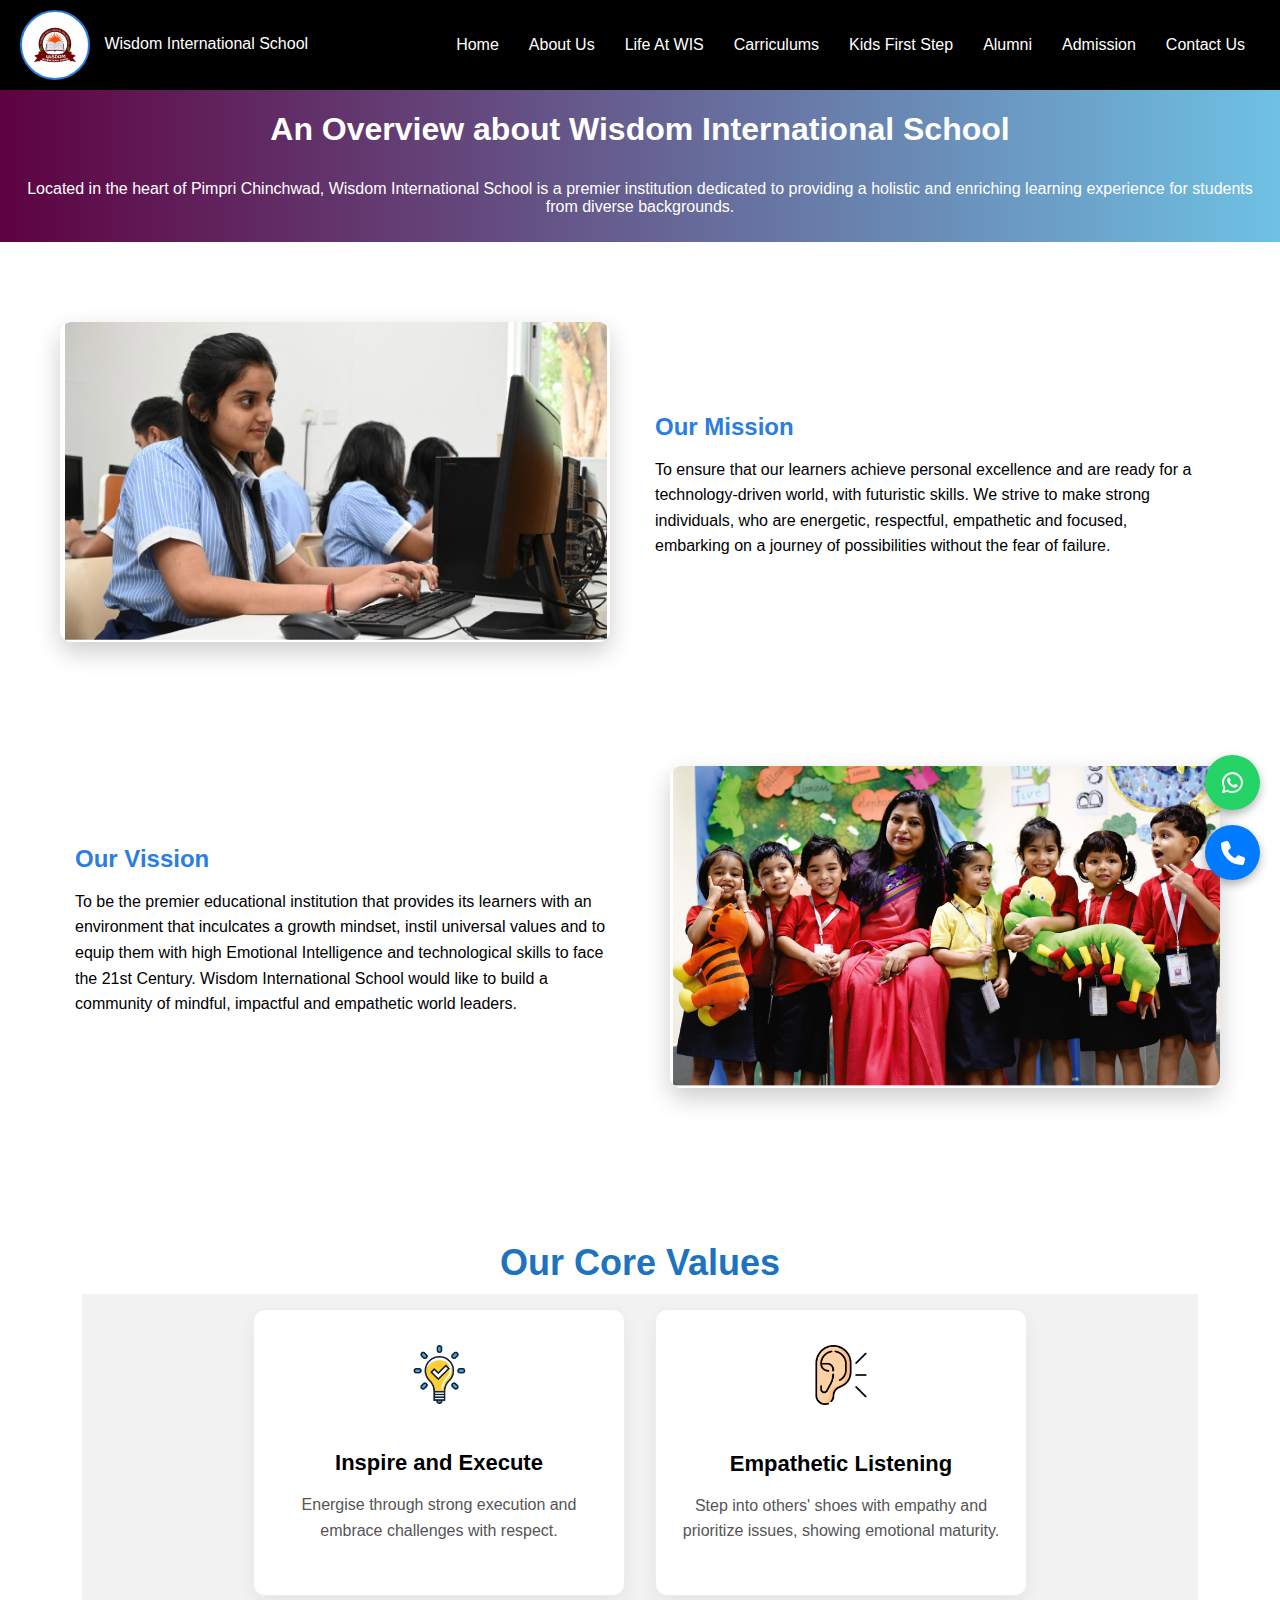
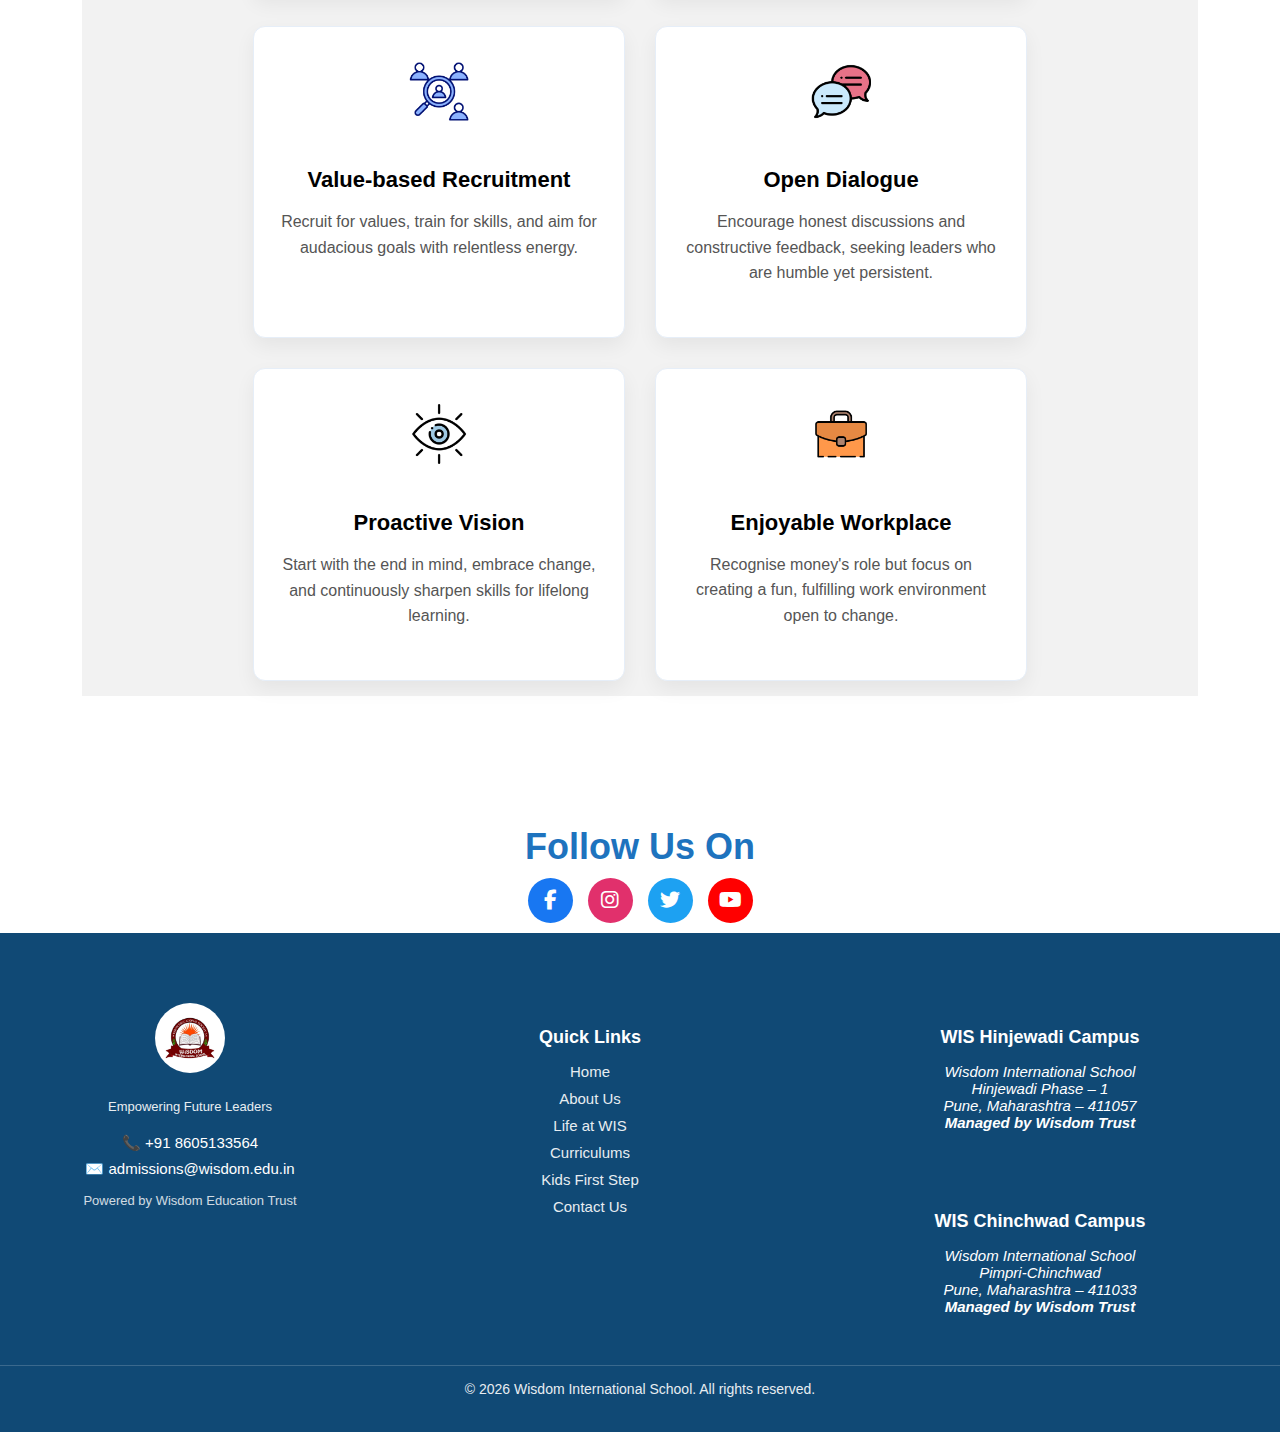
<file: about.html>
<!DOCTYPE html>
<html lang="en">

<head>
    <meta charset="UTF-8">
   
    <title>About</title>
    <link rel="stylesheet" href="CSS/styles1.css">
        <link rel="stylesheet" href="https://cdnjs.cloudflare.com/ajax/libs/font-awesome/6.5.0/css/all.min.css">

</head>
<div class="floating-buttons">
    <a href="https://wa.me/918605133564" target="_blank" class="float whatsapp">
        <i class="fab fa-whatsapp"></i>
    </a>
    <a href="tel:+918605133564" class="float call">
        <i class="fas fa-phone"></i>
    </a>
</div>

<body>

    <nav>
        <a href="index.html" class="logoName">
            <img class="logoImg" src="Resources/Images/logo.jpg" alt="Wisdom International School">
            <span>Wisdom International School</span>
        </a>
        <section class="menu">
            <a href="index.html">Home</a>
            <a href="about.html">About Us</a>
            <a href="Life_at_wis.html">Life At WIS</a>
            <a href="curriculums.html">Carriculums</a>
            <a href="KidsFirstStep.html">Kids First Step</a>
            <a href="alumni.html">Alumni</a>
            <a href="admission.html">Admission</a>
            <a href="contact.html">Contact Us</a>

        </section>
    </nav>
    <section class="hero">
        <h1>An Overview about Wisdom International School</h1>
        <p>Located in the heart of Pimpri Chinchwad, Wisdom International School is a premier institution dedicated to
            providing a holistic and enriching learning experience for students from diverse backgrounds.</p>
    </section>
    <main>

        <section class="image-text">

            <figure>
                <img src="Resources/Images/mission.jpg" alt="Modern Classroom">
            </figure>

            <article class="white_article">
                <h2>Our Mission</h2>
                <p>
                    To ensure that our learners achieve personal excellence and are ready for a technology-driven world,
                    with futuristic skills. We strive to make strong individuals, who are energetic, respectful,
                    empathetic and focused, embarking on a journey of possibilities without the fear of failure.
                </p>
            </article>

        </section>

        <!-- SECTION 2 : Image Right, Text Left -->
        <section class="image-text reverse">

            <figure>
                <img src="Resources/Images/vision.jpg" alt="School Playground">
            </figure>

            <article class="white_article">
                <h2>Our Vission </h2>
                <p>
                    To be the premier educational institution that provides its learners with an environment that
                    inculcates a growth mindset, instil universal values and to equip them with high Emotional
                    Intelligence and technological skills to face the 21st Century. Wisdom International School would
                    like to build a community of mindful, impactful and empathetic world leaders.
                </p>
            </article>

        </section>

        <section class="core-values">
            <h2>Our Core Values</h2>

            <article class="values">
                <section class="card">
                    <img src="Resources/Icons/idea.png" alt="Inspire">
                    <h3>Inspire and Execute</h3>
                    <p>
                        Energise through strong execution and embrace challenges with respect.
                    </p>
                </section>

                <section class="card">
                    <img src="Resources/Icons/listen.png" alt="Listening">
                    <h3>Empathetic Listening</h3>
                    <p>
                        Step into others' shoes with empathy and prioritize issues, showing emotional maturity.
                    </p>
                </section>

                <section class="card">
                    <img src="Resources/Icons/team.png" alt="Recruitment">
                    <h3>Value-based Recruitment</h3>
                    <p>
                        Recruit for values, train for skills, and aim for audacious goals with relentless energy.
                    </p>
                </section>

                <section class="card">
                    <img src="Resources/Icons/message.png" alt="Recruitment">
                    <h3>Open Dialogue</h3>
                    <p>
                        Encourage honest discussions and constructive feedback, seeking leaders who are humble yet
                        persistent.
                    </p>
                </section>

                <section class="card">
                    <img src="Resources/Icons/eye.png" alt="Recruitment">
                    <h3>Proactive Vision</h3>
                    <p>
                        Start with the end in mind, embrace change, and continuously sharpen skills for lifelong
                        learning.
                    </p>
                </section>

                <section class="card">
                    <img src="Resources/Icons/work.png" alt="Recruitment">
                    <h3>Enjoyable Workplace</h3>
                    <p>
                        Recognise money's role but focus on creating a fun, fulfilling work environment open to change.
                    </p>
                </section>
            </article>
        </section>

    </main>
    <section class="hero1">
      <h2>Follow Us On</h2>
      <div class="social-links">
            <a href="https://www.facebook.com/profile.php?id=61571877549467" target="_blank" class="facebook">
                <i class="fab fa-facebook-f"></i>
            </a>

            <a href="https://www.instagram.com" target="_blank" class="instagram">
                <i class="fab fa-instagram"></i>
            </a>

            <a href="https://www.twitter.com" target="_blank" class="twitter">
                <i class="fab fa-twitter"></i>
            </a>

            <a href="https://www.youtube.com/@ItsMeSamayra" target="_blank" class="youtube">
                <i class="fab fa-youtube"></i>
            </a>
        </div>
    </section>

    <!-- FOOTER : Bottom of the page -->
  <footer class="site-footer">

  <div class="footer-top">

    <!-- LEFT : LOGO + CONTACT -->
    <div class="footer-col footer-brand">
      <img src="Resources/Images/logo.jpg" alt="Wisdom International School" class="footer-logo">
      <p class="footer-tagline">Empowering Future Leaders</p>

      <p class="footer-contact">📞 +91 8605133564</p>
      <p class="footer-contact">✉️ admissions@wisdom.edu.in</p>

      <p class="footer-powered">
        Powered by Wisdom Education Trust
      </p>
    </div>

    <!-- MIDDLE : QUICK LINKS -->
    <div class="footer-col menu-links">
      <h4>Quick Links</h4>
      <ul>
        <li><a href="index.html">Home</a></li>
        <li><a href="about.html">About Us</a></li>
        <li><a href="Life_at_wis.html">Life at WIS</a></li>
        <li><a href="curriculums.html">Curriculums</a></li>
        <li><a href="KidsFirstStep.html">Kids First Step</a></li>
        <li><a href="contact.html">Contact Us</a></li>
      </ul>
    </div>

    <!-- RIGHT : CAMPUSES -->
    <div class="footer-col">
      <h4>WIS Hinjewadi Campus</h4>
      <address>
        Wisdom International School<br>
        Hinjewadi Phase – 1<br>
        Pune, Maharashtra – 411057<br>
        <strong>Managed by Wisdom Trust</strong>
      </address>

      <h4 style="margin-top:80px;">WIS Chinchwad Campus</h4>
      <address>
        Wisdom International School<br>
        Pimpri-Chinchwad<br>
        Pune, Maharashtra – 411033<br>
        <strong>Managed by Wisdom Trust</strong>
      </address>
    </div>

  </div>

  <!-- BOTTOM BAR -->
  <div class="footer-bottom">
    © 2026 Wisdom International School. All rights reserved.
  </div>

</footer>

</body>

</html>
</file>
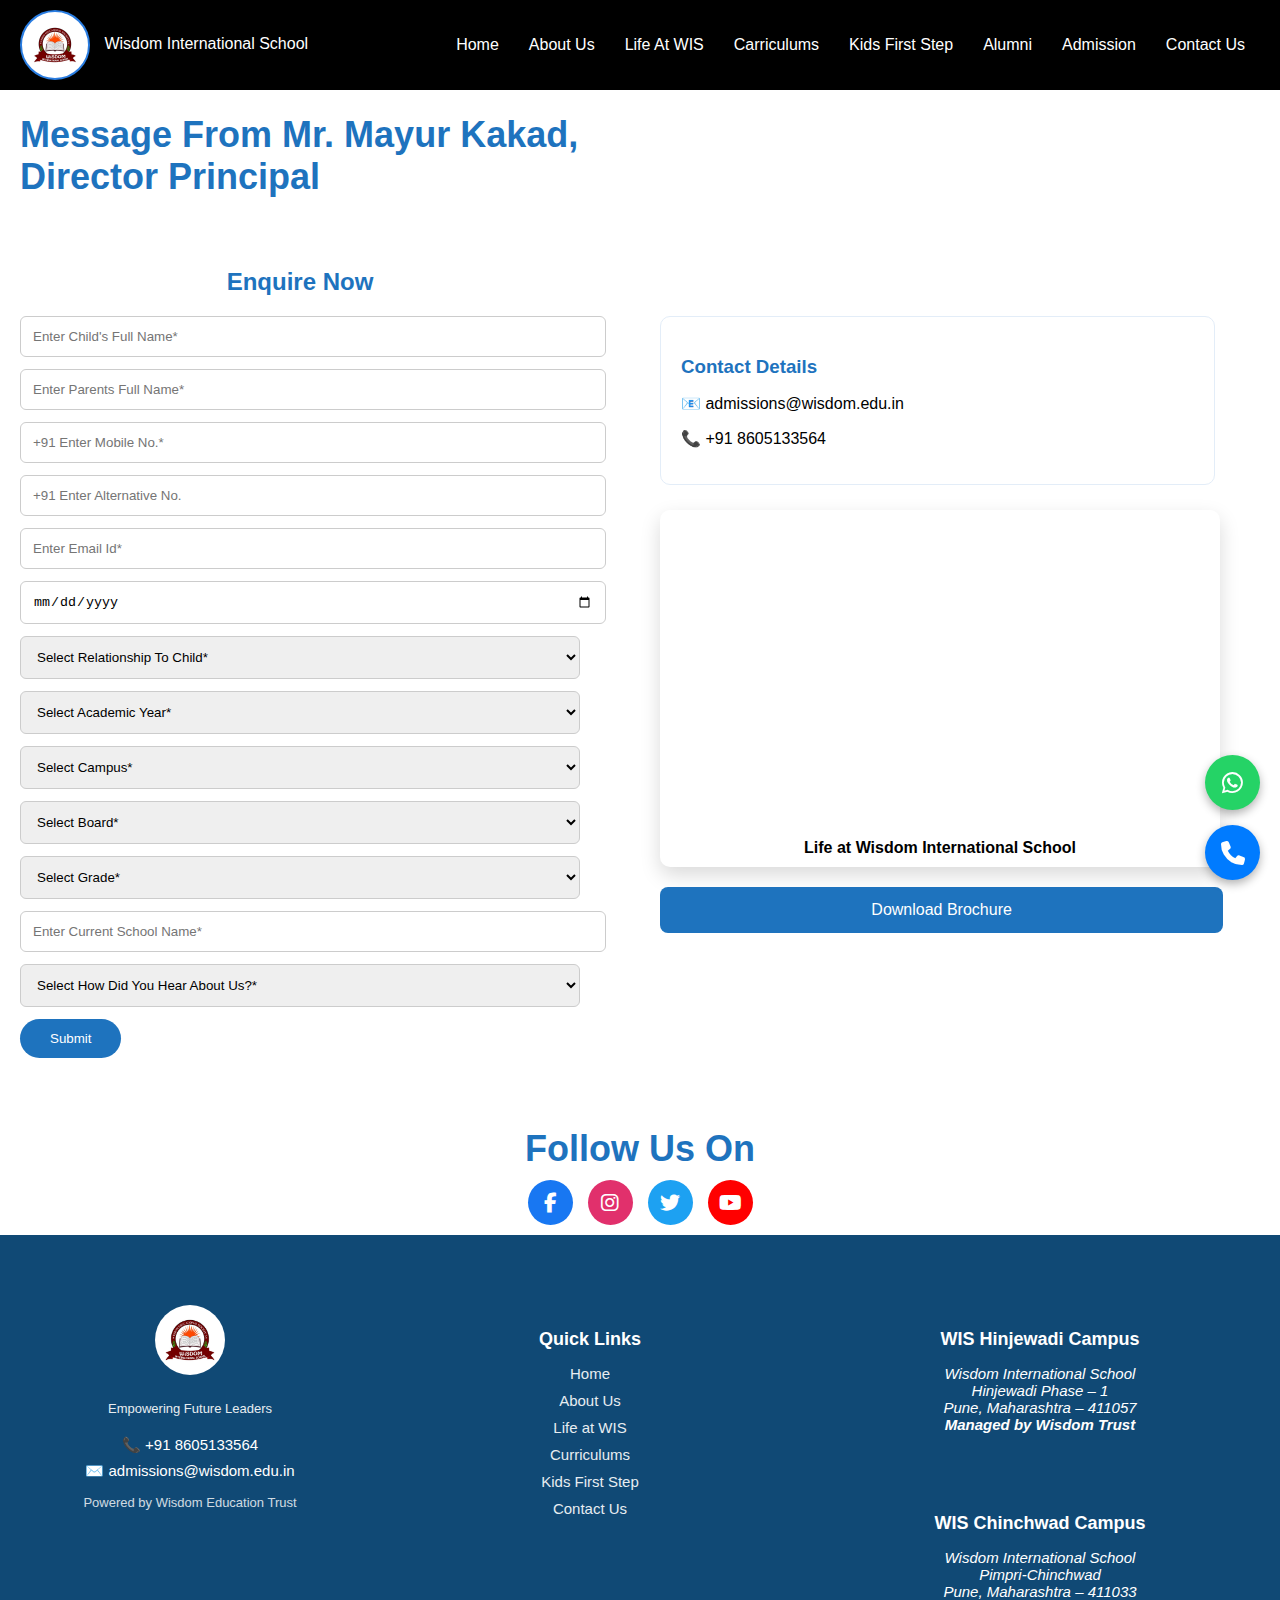
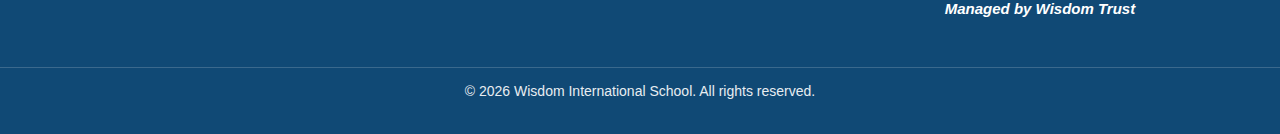
<file: admission.html>
<!DOCTYPE html>
<html lang="en">

<head>
  <meta charset="UTF-8">
  
  <title>Admission</title>
  <link rel="stylesheet" href="CSS/styles1.css">
  <link rel="stylesheet" href="CSS/contact1.css">
      <link rel="stylesheet" href="https://cdnjs.cloudflare.com/ajax/libs/font-awesome/6.5.0/css/all.min.css">

</head>
<div class="floating-buttons">
    <a href="https://wa.me/918605133564" target="_blank" class="float whatsapp">
        <i class="fab fa-whatsapp"></i>
    </a>
    <a href="tel:+918605133564" class="float call">
        <i class="fas fa-phone"></i>
    </a>
</div>

<body>

  <nav>
    <a href="index.html" class="logoName">
      <img class="logoImg" src="Resources/Images/logo.jpg" alt="Wisdom International School">
      <span>Wisdom International School</span>
    </a>
    <section class="menu">
      <a href="index.html">Home</a>
      <a href="about.html">About Us</a>
      <a href="Life_at_wis.html">Life At WIS</a>
      <a href="curriculums.html">Carriculums</a>
      <a href="KidsFirstStep.html">Kids First Step</a>
      <a href="alumni.html">Alumni</a>
      <a href="admission.html">Admission</a>
      <a href="contact.html">Contact Us</a>

    </section>
  </nav>
  

    <header style="margin-left: 20px;">
      <h1>Message From Mr. Mayur Kakad,<br>Director Principal</h1>
    </header>

    <main class="layout">

      <!-- LEFT FORM -->
      <section class="form-section">
        <h2>Enquire Now</h2>

        <form>
          <input type="text" placeholder="Enter Child's Full Name*" required>
          <input type="text" placeholder="Enter Parents Full Name*" required>

          <input type="tel" placeholder="+91 Enter Mobile No.*" required>
          <input type="tel" placeholder="+91 Enter Alternative No.">

          <input type="email" placeholder="Enter Email Id*" required>
          <input type="date" placeholder="Select Student Date of Birth">

          <select required>
            <option>Select Relationship To Child*</option>
            <option>Father</option>
            <option>Mother</option>
            <option>Guardian</option>
          </select>

          <select required>
            <option>Select Academic Year*</option>
            <option>2025-26</option>
            <option>2026-27</option>
          </select>

          <select required>
            <option>Select Campus*</option>
            <option>Moshi</option>
            <option>Pipmri</option>
          </select>

          <select required>
            <option>Select Board*</option>
            <option>CBSE</option>
            <option>ICSE</option>
            <option>IB</option>
          </select>

          <select required>
            <option>Select Grade*</option>
            <option>Play Group</option>
            <option>Nursery</option>
            <option>Jr. KG</option>
            <option>Sr. KG</option>
            <option>1st Grade</option>
            <option>2nd Grade</option>
            <option>3rd Grade</option>
            <option>4th Grade</option>
          </select>

          <input type="text" placeholder="Enter Current School Name*" required>

          <select required>
            <option>Select How Did You Hear About Us?*</option>
            <option>Google</option>
            <option>Social Media</option>
            <option>Friends</option>
          </select>



          <button type="submit">Submit</button>
        </form>
      </section>

      <!-- RIGHT SIDE -->
      <aside class="info-section">
        <section class="contact-box">
          <h3>Contact Details</h3>
          <p>📧 admissions@wisdom.edu.in</p>
          <p>📞 +91 8605133564</p>
        </section>

        <figure class="video-box">
          <iframe width="560" height="315" src="https://www.youtube.com/embed/0moiJsbDOvA?si=GjUpe-mte1wnFhQF"
            title="YouTube video player" frameborder="0"
            allow="accelerometer; autoplay; clipboard-write; encrypted-media; gyroscope; picture-in-picture; web-share"
            referrerpolicy="strict-origin-when-cross-origin" allowfullscreen></iframe>
          <figcaption>Life at Wisdom International School</figcaption>
        </figure>

        <button class="brochure">Download Brochure</button>
      </aside>

    </main>
    <section class="hero1">
      <h2>Follow Us On</h2>
      <div class="social-links">
            <a href="https://www.facebook.com/profile.php?id=61571877549467" target="_blank" class="facebook">
                <i class="fab fa-facebook-f"></i>
            </a>

            <a href="https://www.instagram.com" target="_blank" class="instagram">
                <i class="fab fa-instagram"></i>
            </a>

            <a href="https://www.twitter.com" target="_blank" class="twitter">
                <i class="fab fa-twitter"></i>
            </a>

            <a href="https://www.youtube.com/@ItsMeSamayra" target="_blank" class="youtube">
                <i class="fab fa-youtube"></i>
            </a>
        </div>
    </section>
 <!-- FOOTER : Bottom of the page -->
  <footer class="site-footer">

  <div class="footer-top">

    <!-- LEFT : LOGO + CONTACT -->
    <div class="footer-col footer-brand">
      <img src="Resources/Images/logo.jpg" alt="Wisdom International School" class="footer-logo">
      <p class="footer-tagline">Empowering Future Leaders</p>

      <p class="footer-contact">📞 +91 8605133564</p>
      <p class="footer-contact">✉️ admissions@wisdom.edu.in</p>

      <p class="footer-powered">
        Powered by Wisdom Education Trust
      </p>
    </div>

    <!-- MIDDLE : QUICK LINKS -->
    <div class="footer-col menu-links">
      <h4>Quick Links</h4>
      <ul>
        <li><a href="index.html">Home</a></li>
        <li><a href="about.html">About Us</a></li>
        <li><a href="Life_at_wis.html">Life at WIS</a></li>
        <li><a href="curriculums.html">Curriculums</a></li>
        <li><a href="KidsFirstStep.html">Kids First Step</a></li>
        <li><a href="contact.html">Contact Us</a></li>
      </ul>
    </div>

    <!-- RIGHT : CAMPUSES -->
    <div class="footer-col">
      <h4>WIS Hinjewadi Campus</h4>
      <address>
        Wisdom International School<br>
        Hinjewadi Phase – 1<br>
        Pune, Maharashtra – 411057<br>
        <strong>Managed by Wisdom Trust</strong>
      </address>

      <h4 style="margin-top:80px;">WIS Chinchwad Campus</h4>
      <address>
        Wisdom International School<br>
        Pimpri-Chinchwad<br>
        Pune, Maharashtra – 411033<br>
        <strong>Managed by Wisdom Trust</strong>
      </address>
    </div>

  </div>

  <!-- BOTTOM BAR -->
  <div class="footer-bottom">
    © 2026 Wisdom International School. All rights reserved.
  </div>

</footer>
</body>

</html>
</file>
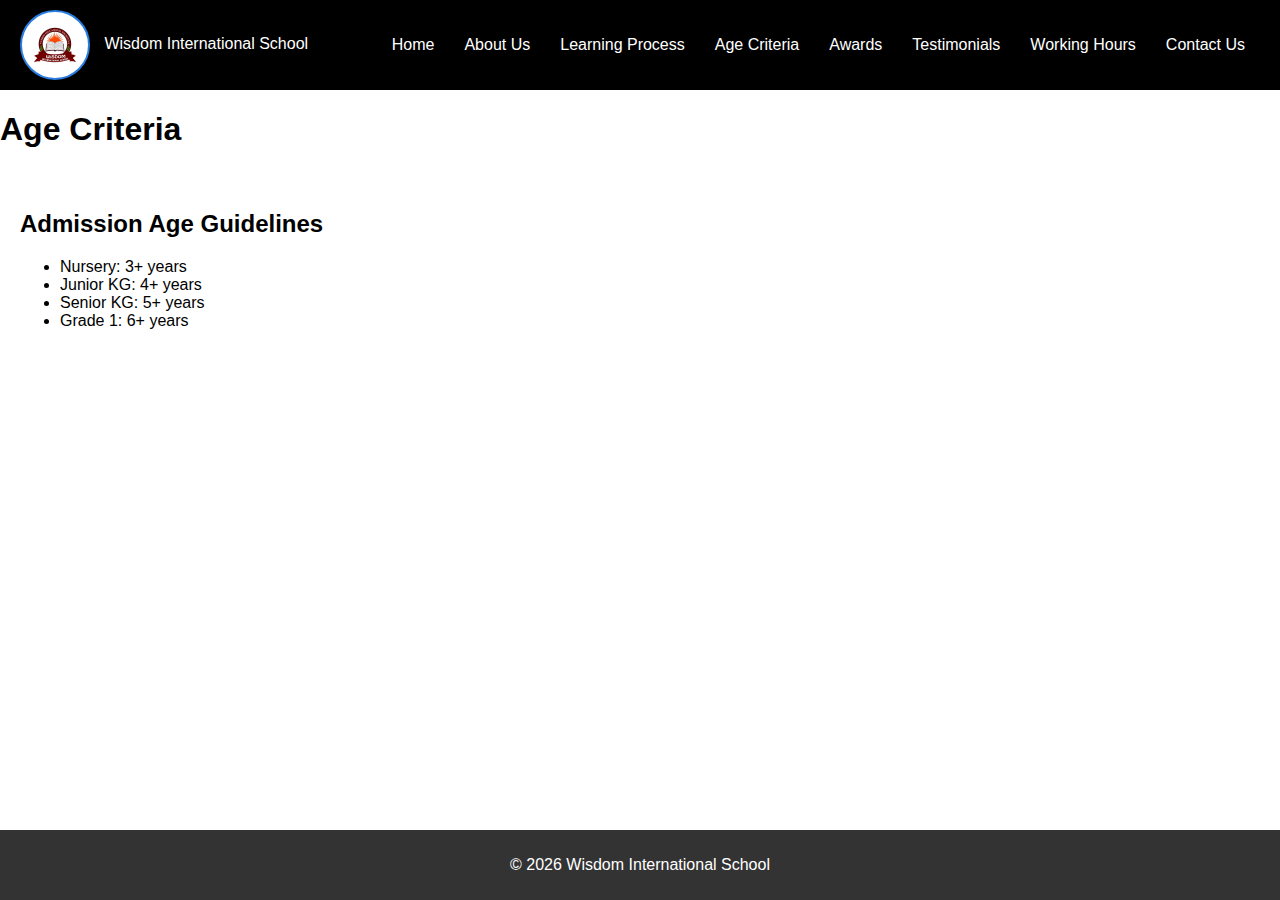
<file: age.html>
<!DOCTYPE html>
<html lang="en">

<head>
    <meta charset="UTF-8">
    <meta name="viewport" content="width=device-width, initial-scale=1.0">
    <title>Age</title>
    <link rel="stylesheet" href="CSS/styles.css">
</head>

<body>

    <nav>
        <a href="index.html" class="logoName">
            <img class="logoImg" src="Resources/Images/logo.jpg" alt="Wisdom International School">
            <span>Wisdom International School</span>
        </a>
        <section class="menu">
            <a href="index.html">Home</a>
            <a href="about.html">About Us</a>
            <a href="learning.html">Learning Process</a>
            <a href="age.html">Age Criteria</a>
            <a href="awards.html">Awards</a>
            <a href="testimonials.html">Testimonials</a>
            <a href="hours.html">Working Hours</a>
            <a href="contact.html">Contact Us</a>

        </section>
    </nav>
    <h1>Age Criteria</h1>




    <main>

        <section>
            <h2>Admission Age Guidelines</h2>
            <ul>
                <li>Nursery: 3+ years</li>
                <li>Junior KG: 4+ years</li>
                <li>Senior KG: 5+ years</li>
                <li>Grade 1: 6+ years</li>
            </ul>
        </section>

    </main>

    <footer>
        <p>© 2026 Wisdom International School</p>
    </footer>

</body>

</html>
</file>
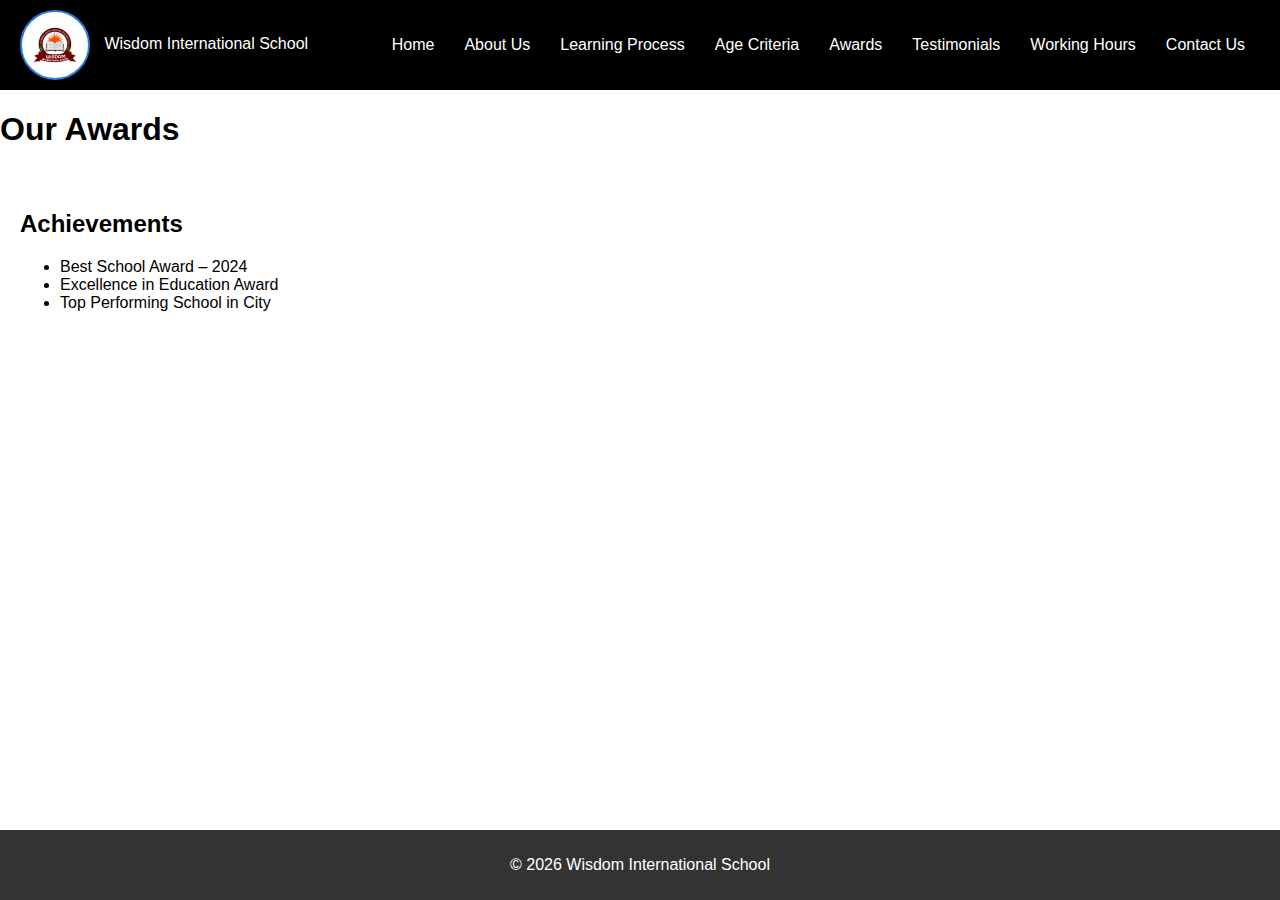
<file: awards.html>
<!DOCTYPE html>
<html lang="en">

<head>
    <meta charset="UTF-8">
    <meta name="viewport" content="width=device-width, initial-scale=1.0">
    <title>Awards</title>
    <link rel="stylesheet" href="CSS/styles.css">
</head>

<body>

    <nav>
        <a href="index.html" class="logoName">
            <img class="logoImg" src="Resources/Images/logo.jpg" alt="Wisdom International School">
            <span>Wisdom International School</span>
        </a>
        <section class="menu">
            <a href="index.html">Home</a>
            <a href="about.html">About Us</a>
            <a href="learning.html">Learning Process</a>
            <a href="age.html">Age Criteria</a>
            <a href="awards.html">Awards</a>
            <a href="testimonials.html">Testimonials</a>
            <a href="hours.html">Working Hours</a>
            <a href="contact.html">Contact Us</a>

        </section>
    </nav>
    <h1>Our Awards</h1>


    <main>

        <section>
            <h2>Achievements</h2>
            <ul>
                <li>Best School Award – 2024</li>
                <li>Excellence in Education Award</li>
                <li>Top Performing School in City</li>
            </ul>
        </section>

    </main>

    <footer>
        <p>© 2026 Wisdom International School</p>
    </footer>

</body>

</html>
</file>
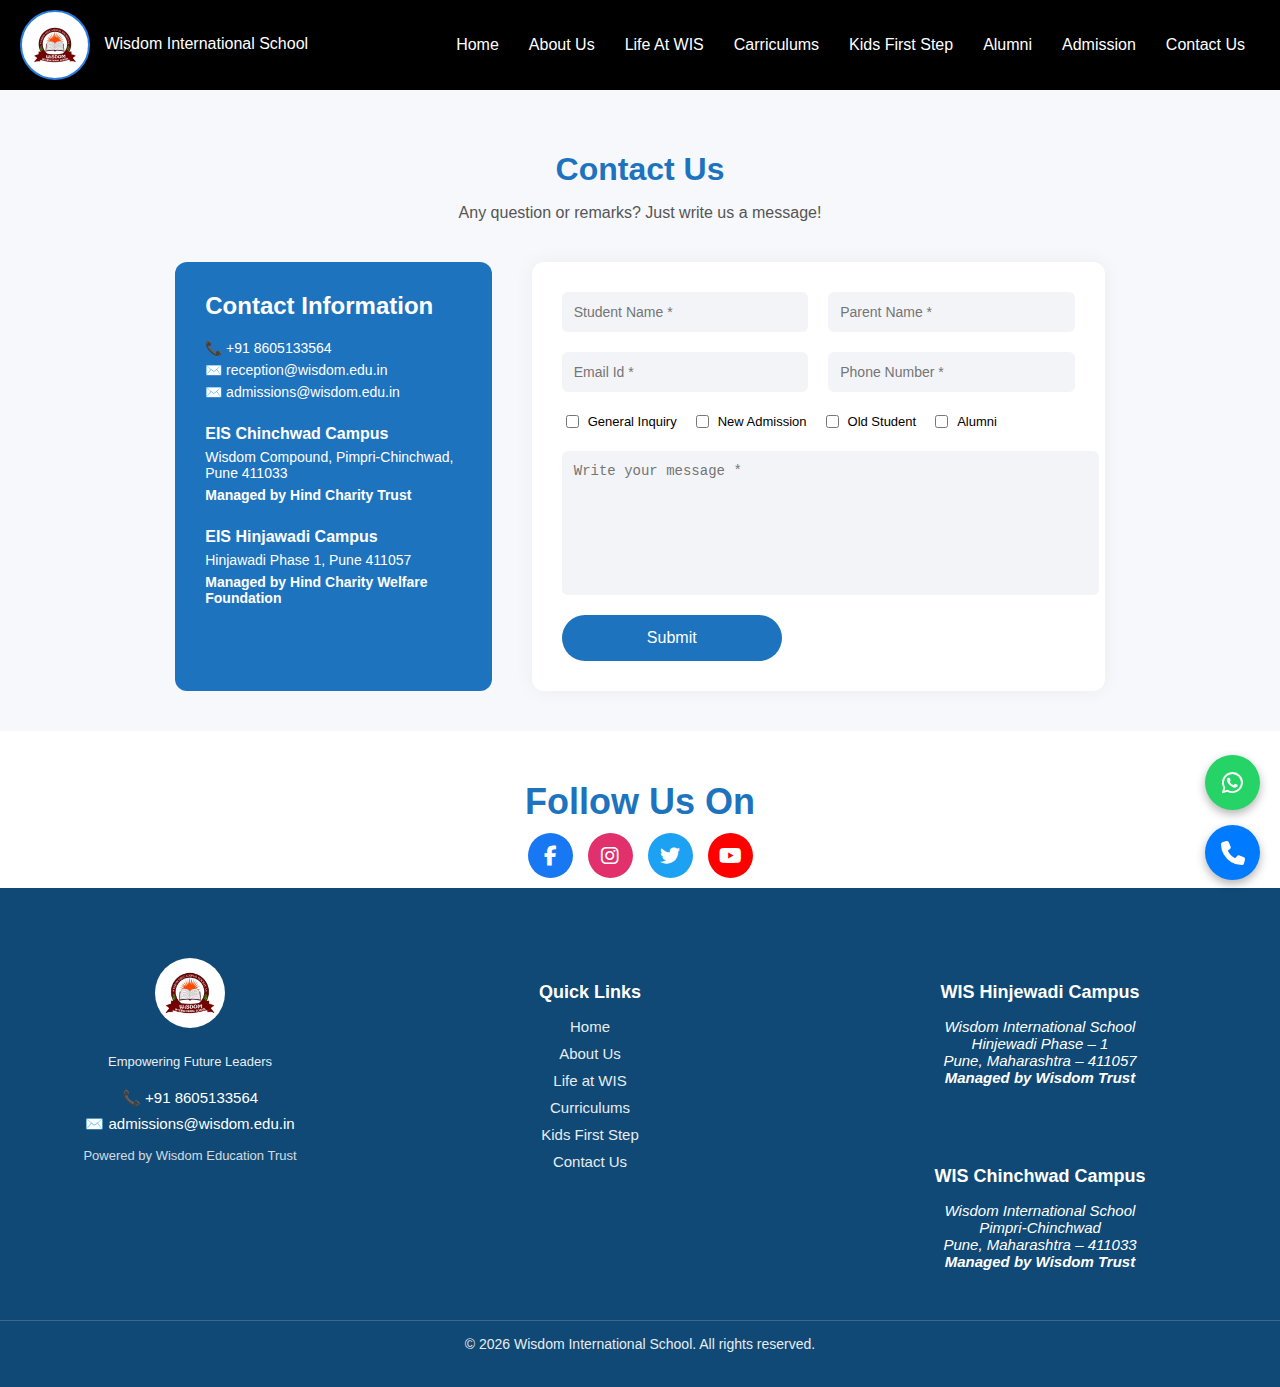
<file: contact.html>
<!DOCTYPE html>
<html lang="en">

<head>
    <meta charset="UTF-8">
    
    <title>Contact Us</title>
    <link rel="stylesheet" href="CSS/styles1.css">
    <link rel="stylesheet" href="CSS/contactus1.css">
        <link rel="stylesheet" href="https://cdnjs.cloudflare.com/ajax/libs/font-awesome/6.5.0/css/all.min.css">

</head>
<div class="floating-buttons">
    <a href="https://wa.me/918605133564" target="_blank" class="float whatsapp">
        <i class="fab fa-whatsapp"></i>
    </a>
    <a href="tel:+918605133564" class="float call">
        <i class="fas fa-phone"></i>
    </a>
</div>

<body>

    <nav>
        <a href="index.html" class="logoName">
            <img class="logoImg" src="Resources/Images/logo.jpg" alt="Wisdom International School">
            <span>Wisdom International School</span>
        </a>
        <section class="menu">
            <a href="index.html">Home</a>
            <a href="about.html">About Us</a>
            <a href="Life_at_wis.html">Life At WIS</a>
            <a href="curriculums.html">Carriculums</a>
            <a href="KidsFirstStep.html">Kids First Step</a>
            <a href="alumni.html">Alumni</a>
            <a href="admission.html">Admission</a>
            <a href="contact.html">Contact Us</a>

        </section>
    </nav>




    <main>
        <h1>Contact Us</h1>
        <p class="subtitle">Any question or remarks? Just write us a message!</p>

        <section class="contact-wrapper">

            <!-- LEFT -->
            <section class="contact-info">
                <h2>Contact Information</h2>

                <div class="info-block">
                    <p>📞 +91 8605133564</p>
                    <p>✉️ reception@wisdom.edu.in</p>
                    <p>✉️ admissions@wisdom.edu.in</p>
                </div>

                <div class="info-block">
                    <strong>EIS Chinchwad Campus</strong>
                    <p>Wisdom Compound, Pimpri-Chinchwad, Pune 411033</p>
                    <p><b>Managed by Hind Charity Trust</b></p>
                </div>

                <div class="info-block">
                    <strong>EIS Hinjawadi Campus</strong>
                    <p>Hinjawadi Phase 1, Pune 411057</p>
                    <p><b>Managed by Hind Charity Welfare Foundation</b></p>
                </div>
            </section>

            <!-- RIGHT -->
            <section class="contact-form">
                <form>
                    <section class="form-row">
                        <input type="text" placeholder="Student Name *">
                        <input type="text" placeholder="Parent Name *">
                    </section>

                    <section class="form-row">
                        <input type="email" placeholder="Email Id *">
                        <input type="tel" placeholder="Phone Number *">
                    </section>

                    <section class="checkbox-row">
                        <label><input type="checkbox"> General Inquiry</label>
                        <label><input type="checkbox"> New Admission</label>
                        <label><input type="checkbox"> Old Student</label>
                        <label><input type="checkbox"> Alumni</label>
                    </section>

                    <textarea placeholder="Write your message *"></textarea>

                    <button class="submit-btn">
                        Submit
                    </button>
                </form>
            </section>

        </section>
    </main>
    <section class="hero1">
        <h2>Follow Us On</h2>
        <div class="social-links">
            <a href="https://www.facebook.com/profile.php?id=61571877549467" target="_blank" class="facebook">
                <i class="fab fa-facebook-f"></i>
            </a>

            <a href="https://www.instagram.com" target="_blank" class="instagram">
                <i class="fab fa-instagram"></i>
            </a>

            <a href="https://www.twitter.com" target="_blank" class="twitter">
                <i class="fab fa-twitter"></i>
            </a>

            <a href="https://www.youtube.com/@ItsMeSamayra" target="_blank" class="youtube">
                <i class="fab fa-youtube"></i>
            </a>
        </div>

    </section>

     <!-- FOOTER : Bottom of the page -->
  <footer class="site-footer">

  <div class="footer-top">

    <!-- LEFT : LOGO + CONTACT -->
    <div class="footer-col footer-brand">
      <img src="Resources/Images/logo.jpg" alt="Wisdom International School" class="footer-logo">
      <p class="footer-tagline">Empowering Future Leaders</p>

      <p class="footer-contact">📞 +91 8605133564</p>
      <p class="footer-contact">✉️ admissions@wisdom.edu.in</p>

      <p class="footer-powered">
        Powered by Wisdom Education Trust
      </p>
    </div>

    <!-- MIDDLE : QUICK LINKS -->
    <div class="footer-col menu-links">
      <h4>Quick Links</h4>
      <ul>
        <li><a href="index.html">Home</a></li>
        <li><a href="about.html">About Us</a></li>
        <li><a href="Life_at_wis.html">Life at WIS</a></li>
        <li><a href="curriculums.html">Curriculums</a></li>
        <li><a href="KidsFirstStep.html">Kids First Step</a></li>
        <li><a href="contact.html">Contact Us</a></li>
      </ul>
    </div>

    <!-- RIGHT : CAMPUSES -->
    <div class="footer-col">
      <h4>WIS Hinjewadi Campus</h4>
      <address>
        Wisdom International School<br>
        Hinjewadi Phase – 1<br>
        Pune, Maharashtra – 411057<br>
        <strong>Managed by Wisdom Trust</strong>
      </address>

      <h4 style="margin-top:80px;">WIS Chinchwad Campus</h4>
      <address>
        Wisdom International School<br>
        Pimpri-Chinchwad<br>
        Pune, Maharashtra – 411033<br>
        <strong>Managed by Wisdom Trust</strong>
      </address>
    </div>

  </div>

  <!-- BOTTOM BAR -->
  <div class="footer-bottom">
    © 2026 Wisdom International School. All rights reserved.
  </div>

</footer>
</body>

</html>
</file>
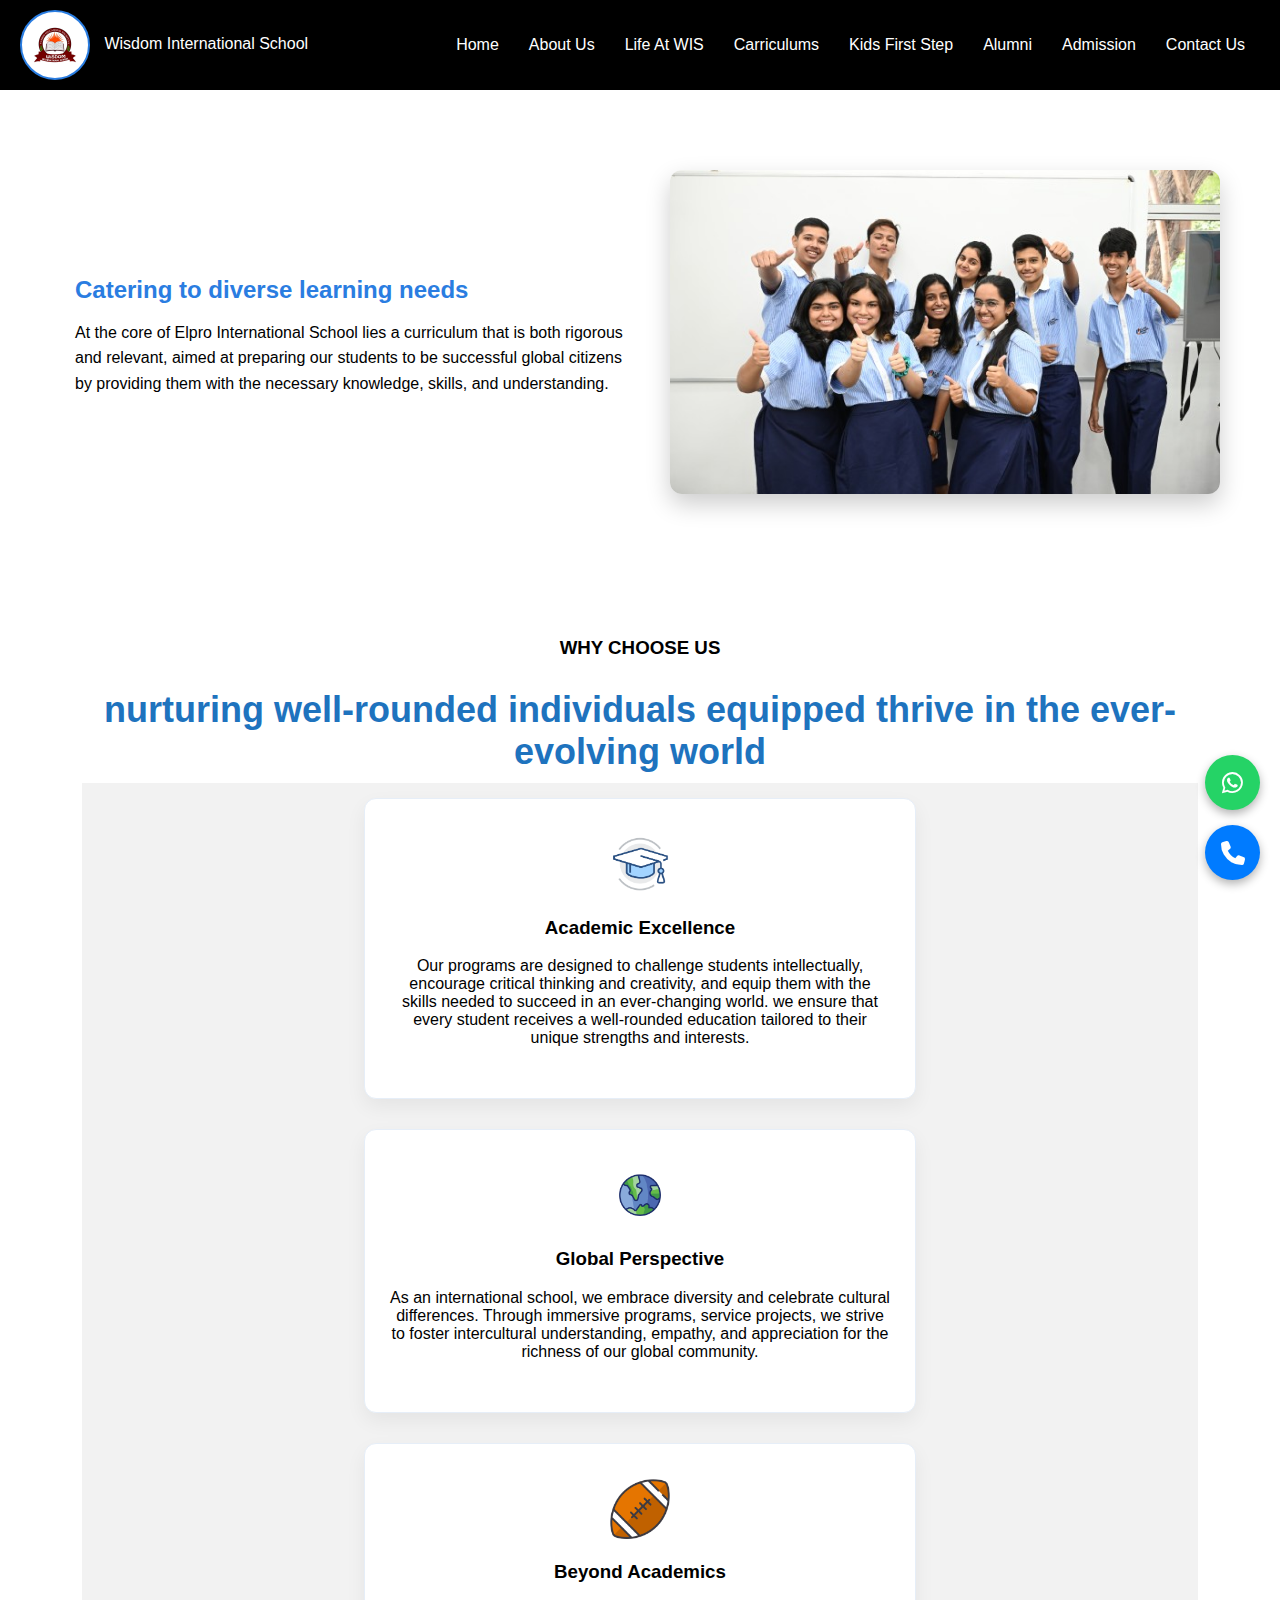
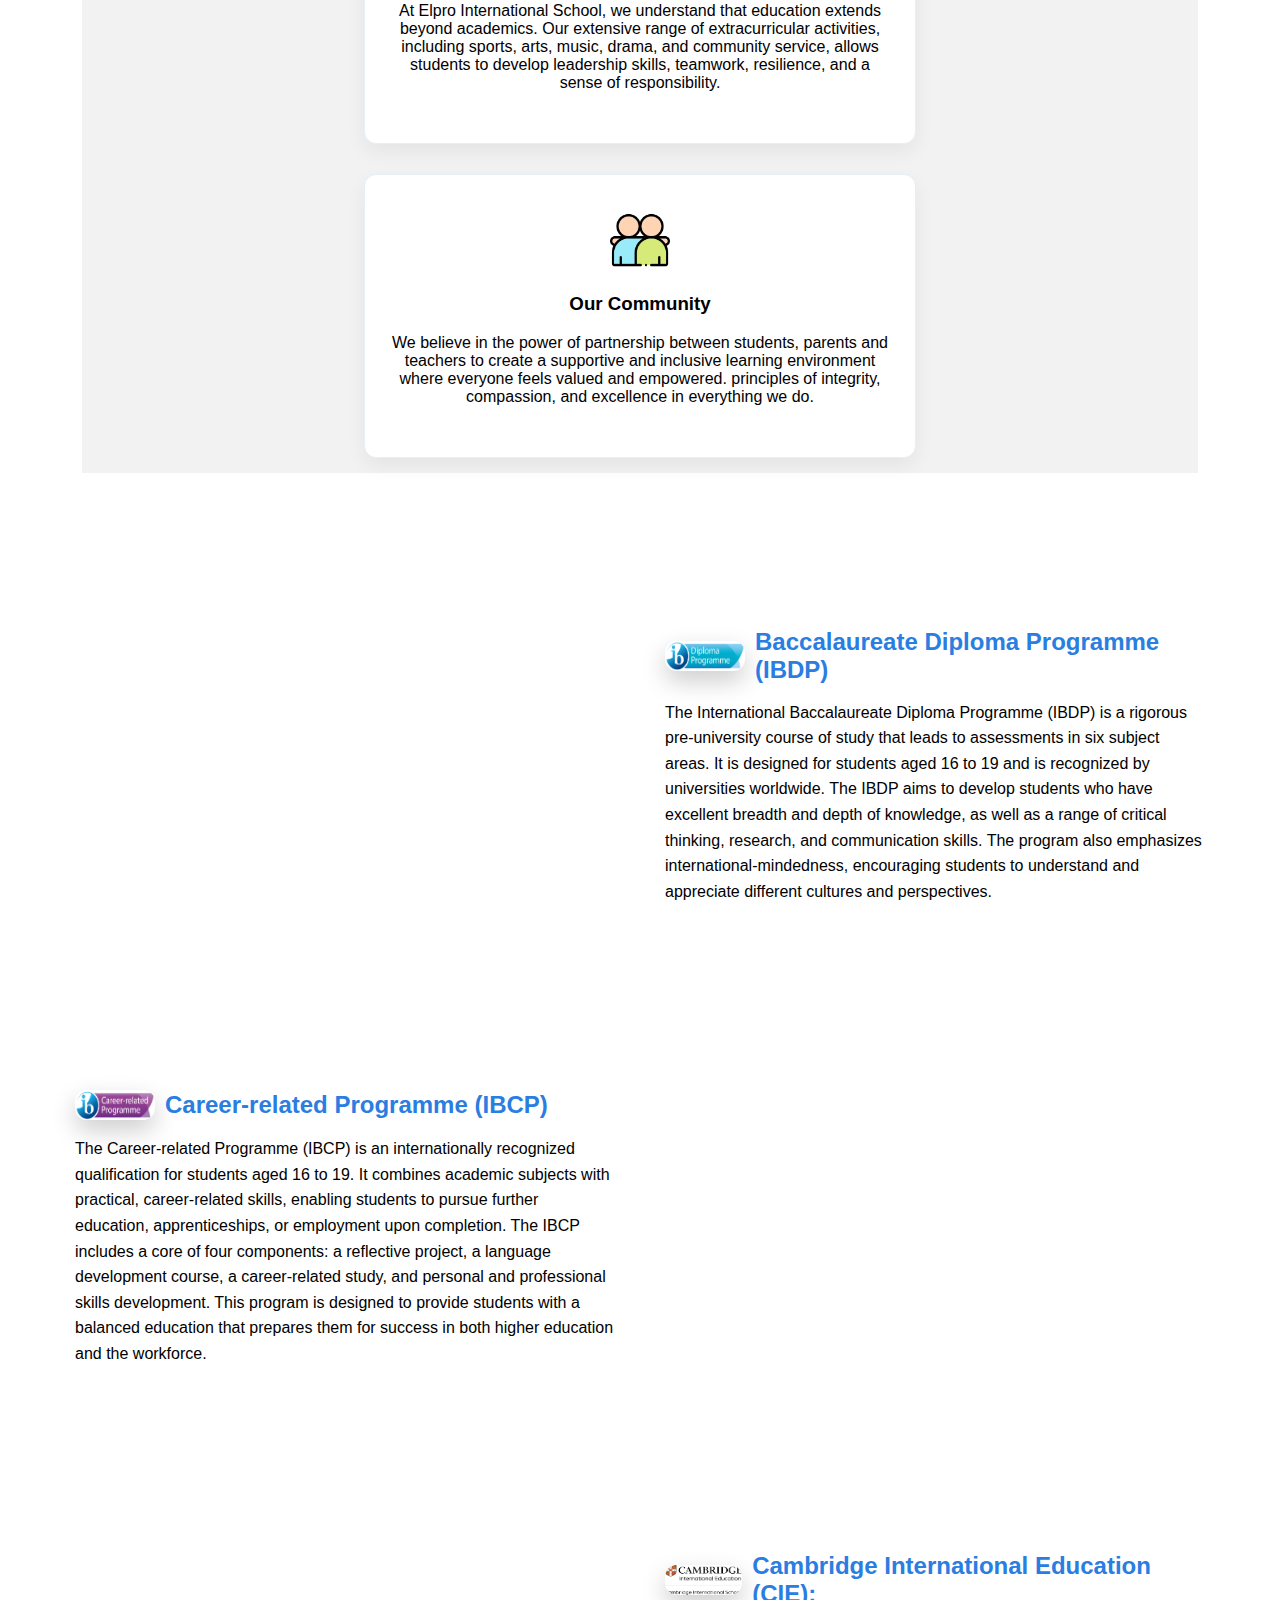
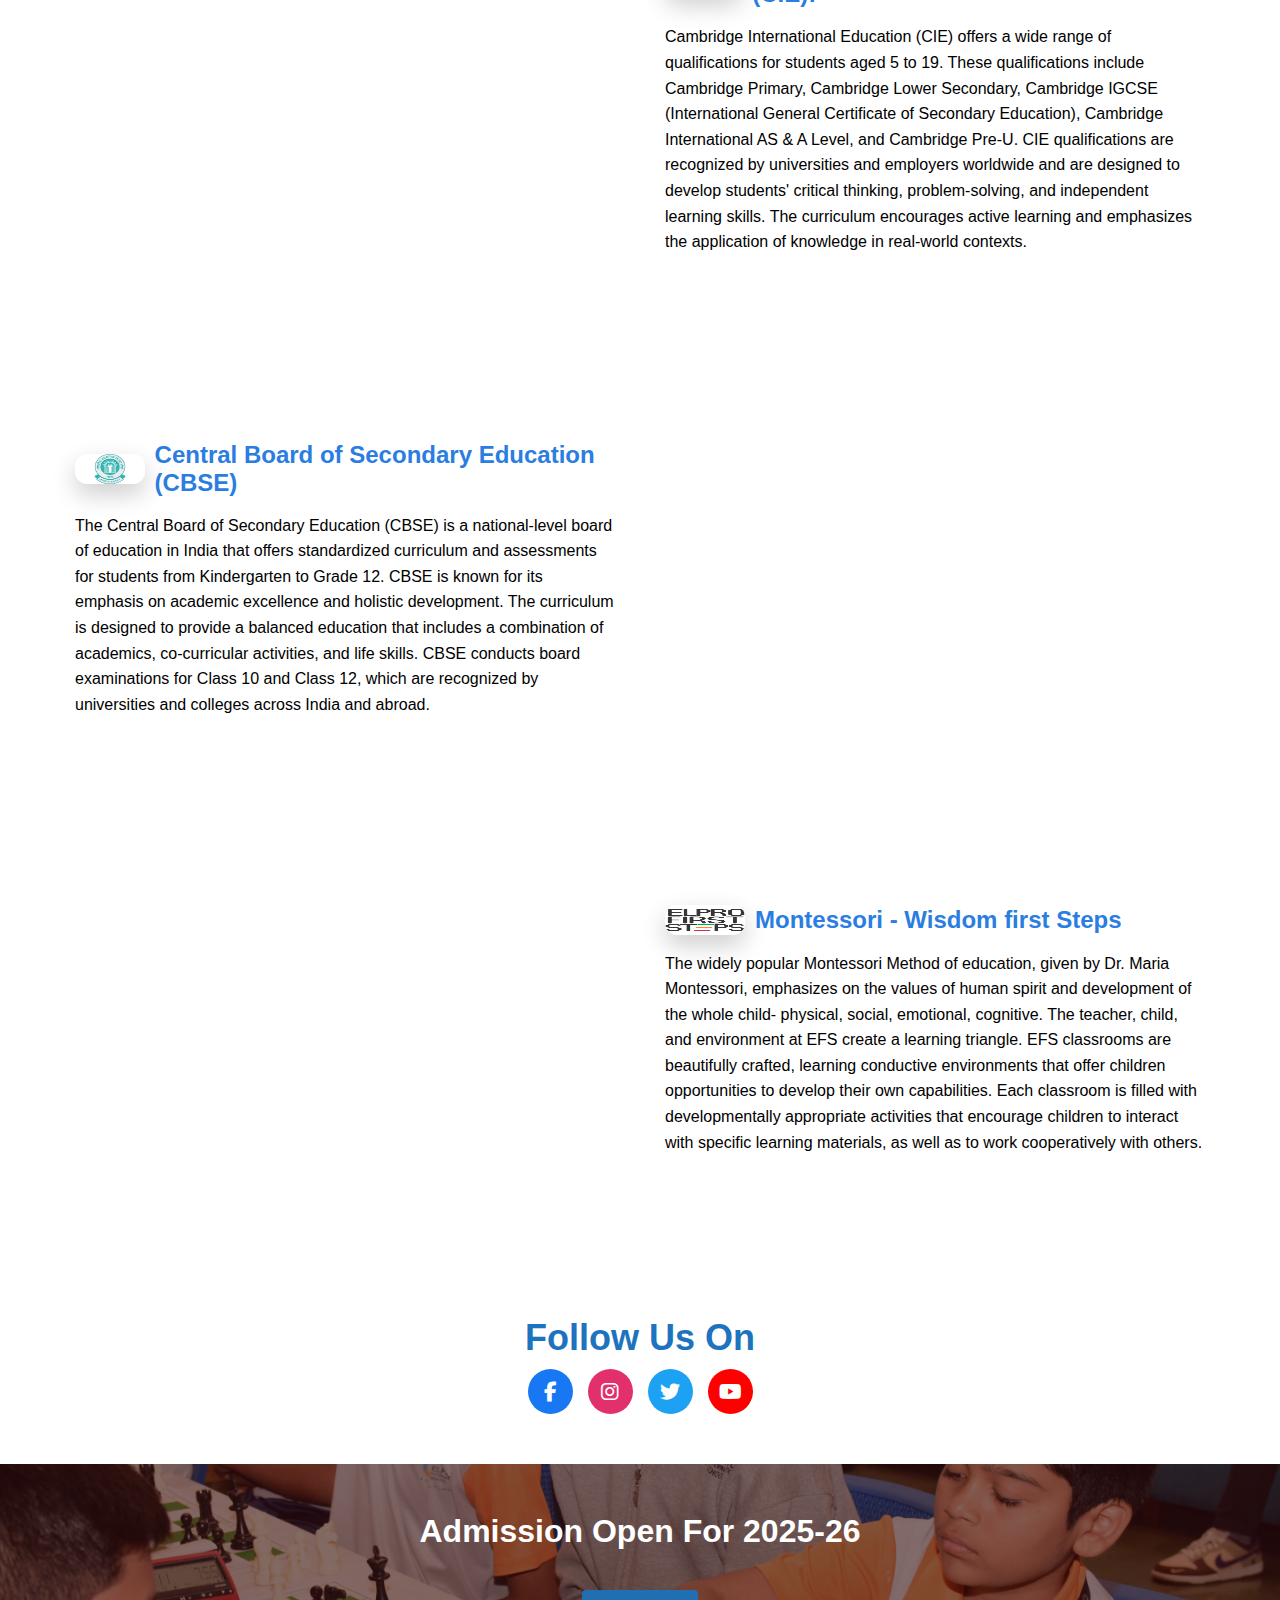
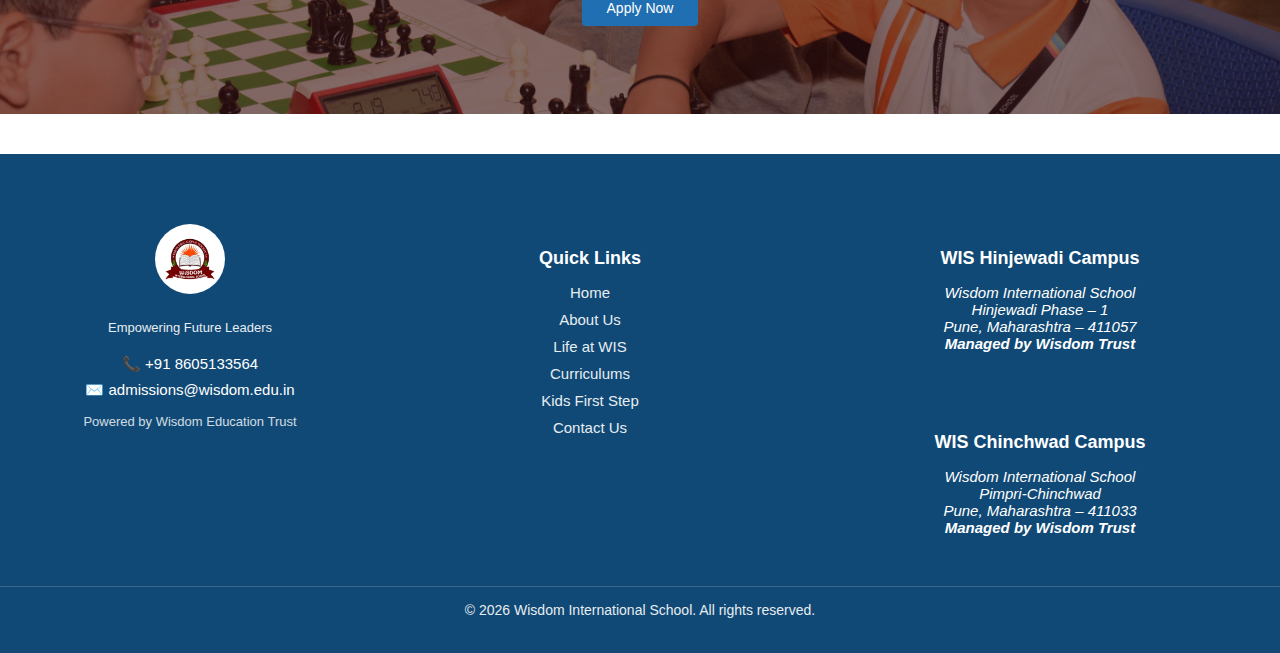
<file: curriculums.html>
<!DOCTYPE html>
<html lang="en">

<head>
    <meta charset="UTF-8">
    
    <title>Curriculums</title>
    <link rel="stylesheet" href="CSS/styles1.css">
        <link rel="stylesheet" href="https://cdnjs.cloudflare.com/ajax/libs/font-awesome/6.5.0/css/all.min.css">

</head>
<div class="floating-buttons">
    <a href="https://wa.me/918605133564" target="_blank" class="float whatsapp">
        <i class="fab fa-whatsapp"></i>
    </a>
    <a href="tel:+918605133564" class="float call">
        <i class="fas fa-phone"></i>
    </a>
</div>

<body>

    <nav>
        <a href="index.html" class="logoName">
            <img class="logoImg" src="Resources/Images/logo.jpg" alt="Wisdom International School">
            <span>Wisdom International School</span>
        </a>
        <section class="menu">
            <a href="index.html">Home</a>
            <a href="about.html">About Us</a>
            <a href="Life_at_wis.html">Life At WIS</a>
            <a href="curriculums.html">Carriculums</a>
            <a href="KidsFirstStep.html">Kids First Step</a>
            <a href="alumni.html">Alumni</a>
            <a href="admission.html">Admission</a>
            <a href="contact.html">Contact Us</a>

        </section>
    </nav>
    <main>

        <!-- SECTION 2 : Image Right, Text Left -->
        <section class="image-text reverse">

            <figure>
                <img src="Resources/Images/curriculum1.png" alt="School Playground">
            </figure>

            <article class="white_article">
                <h2>Catering to diverse learning needs</h2>
                <p>
                    At the core of Elpro International School lies a curriculum that is both rigorous and relevant,
                    aimed at preparing our students to be successful global citizens by providing them with the
                    necessary knowledge, skills, and understanding.
                </p>
            </article>

        </section>

        <section class="core-values">
            <h3>WHY CHOOSE US</h3>
            <h2>nurturing well-rounded individuals equipped thrive in the ever-evolving world</h2>

            <article class="values">
                <section class="curriculum_card">
                    <img class="card_icon" src="Resources/Icons/academic.png" alt="Inspire">
                    <h3>Academic Excellence</h3>
                    <p>
                        Our programs are designed to challenge students intellectually, encourage critical thinking and
                        creativity, and equip them with the skills needed to succeed in an ever-changing world. we
                        ensure that every student receives a well-rounded education tailored to their unique strengths
                        and interests.
                    </p>
                </section>

                <section class="curriculum_card">
                    <img class="card_icon" src="Resources/Icons/global.png" alt="Listening">
                    <h3>Global Perspective
                    </h3>
                    <p>
                        As an international school, we embrace diversity and celebrate cultural differences. Through
                        immersive programs, service projects, we strive to foster intercultural understanding, empathy,
                        and appreciation for the richness of our global community.
                    </p>
                </section>

                <section class="curriculum_card">
                    <img class="card_icon" src="Resources/Icons/beyond_academic.png" alt="Recruitment">
                    <h3>Beyond Academics</h3>
                    <p>
                        At Elpro International School, we understand that education extends beyond academics. Our
                        extensive range of extracurricular activities, including sports, arts, music, drama, and
                        community service, allows students to develop leadership skills, teamwork, resilience, and a
                        sense of responsibility.
                    </p>
                </section>

                <section class="curriculum_card">
                    <img class="card_icon" src="Resources/Icons/community.png" alt="Recruitment">
                    <h3>Our Community</h3>
                    <p>
                        We believe in the power of partnership between students, parents and teachers to create a
                        supportive and inclusive learning environment where everyone feels valued and empowered.
                        principles of integrity, compassion, and excellence in everything we do.
                    </p>
                </section>


            </article>
        </section>

        <section class="image-text">

            <figure>
                <iframe width="560" height="315" src="https://www.youtube.com/embed/7LqgEeJCRWE?si=IwTvJ0zuxRmni-p4"
                    title="YouTube video player" frameborder="0"
                    allow="accelerometer; autoplay; clipboard-write; encrypted-media; gyroscope; picture-in-picture; web-share"
                    referrerpolicy="strict-origin-when-cross-origin" allowfullscreen></iframe>
            </figure>

            <article class="white_article">
                <h2 class="heading-logo">
                    <img src="Resources/Icons/IB_icon.png" alt="IB Logo">
                    Baccalaureate Diploma Programme (IBDP)
                </h2>
                <p>
                    The International Baccalaureate Diploma Programme (IBDP) is a rigorous pre-university course of
                    study that leads to assessments in six subject areas. It is designed for students aged 16 to 19 and
                    is recognized by universities worldwide. The IBDP aims to develop students who have excellent
                    breadth and depth of knowledge, as well as a range of critical thinking, research, and communication
                    skills. The program also emphasizes international-mindedness, encouraging students to understand and
                    appreciate different cultures and perspectives.
                </p>
            </article>

        </section>

        <!-- SECTION 2 : Image Right, Text Left -->
        <section class="image-text reverse">

            <figure>
                <iframe width="560" height="315" src="https://www.youtube.com/embed/7LqgEeJCRWE?si=8R83180nYVtfVSG8"
                    title="YouTube video player" frameborder="0"
                    allow="accelerometer; autoplay; clipboard-write; encrypted-media; gyroscope; picture-in-picture; web-share"
                    referrerpolicy="strict-origin-when-cross-origin" allowfullscreen></iframe>
            </figure>

            <article class="white_article">
                <h2 class="heading-logo">
                    <img src="Resources/Icons/ibcp.png" alt="IBCP Logo">
                    Career-related Programme (IBCP)
                </h2>
                <p>
                    The Career-related Programme (IBCP) is an internationally recognized qualification for students aged
                    16 to 19. It combines academic subjects with practical, career-related skills, enabling students to
                    pursue further education, apprenticeships, or employment upon completion. The IBCP includes a core
                    of four components: a reflective project, a language development course, a career-related study, and
                    personal and professional skills development. This program is designed to provide students with a
                    balanced education that prepares them for success in both higher education and the workforce.
                </p>
            </article>

        </section>

        <section class="image-text">

            <figure>
                <iframe width="560" height="315" src="https://www.youtube.com/embed/wAJ2pooyWXI?si=1I7LTEIoWBK67Lxd"
                    title="YouTube video player" frameborder="0"
                    allow="accelerometer; autoplay; clipboard-write; encrypted-media; gyroscope; picture-in-picture; web-share"
                    referrerpolicy="strict-origin-when-cross-origin" allowfullscreen></iframe>
            </figure>

            <article class="white_article">
                <h2 class="heading-logo">
                    <img src="Resources/Icons/cambridge-logo.png" alt="IB Logo">
                    Cambridge International Education (CIE):
                </h2>
                <p>
                    Cambridge International Education (CIE) offers a wide range of qualifications for students aged 5 to
                    19. These qualifications include Cambridge Primary, Cambridge Lower Secondary, Cambridge IGCSE
                    (International General Certificate of Secondary Education), Cambridge International AS & A Level,
                    and Cambridge Pre-U. CIE qualifications are recognized by universities and employers worldwide and
                    are designed to develop students' critical thinking, problem-solving, and independent learning
                    skills. The curriculum encourages active learning and emphasizes the application of knowledge in
                    real-world contexts.
                </p>
            </article>

        </section>

        <section class="image-text reverse">

            <figure>
                <iframe width="560" height="315" src="https://www.youtube.com/embed/0moiJsbDOvA?si=7-OrR7AIIcvTlNdn"
                    title="YouTube video player" frameborder="0"
                    allow="accelerometer; autoplay; clipboard-write; encrypted-media; gyroscope; picture-in-picture; web-share"
                    referrerpolicy="strict-origin-when-cross-origin" allowfullscreen></iframe>
            </figure>

            <article class="white_article">
                <h2 class="heading-logo">
                    <img src="Resources/Icons/cbse.png" alt="IBCP Logo">
                    Central Board of Secondary Education (CBSE)
                </h2>
                <p>
                    The Central Board of Secondary Education (CBSE) is a national-level board of education in India that
                    offers standardized curriculum and assessments for students from Kindergarten to Grade 12. CBSE is
                    known for its emphasis on academic excellence and holistic development. The curriculum is designed
                    to provide a balanced education that includes a combination of academics, co-curricular activities,
                    and life skills. CBSE conducts board examinations for Class 10 and Class 12, which are recognized by
                    universities and colleges across India and abroad.
                </p>
            </article>

        </section>

        <section class="image-text">

            <figure>
                <iframe width="560" height="315" src="https://www.youtube.com/embed/Z7w8nRD4eqA?si=z3dHxj4F7ExFXaHI"
                    title="YouTube video player" frameborder="0"
                    allow="accelerometer; autoplay; clipboard-write; encrypted-media; gyroscope; picture-in-picture; web-share"
                    referrerpolicy="strict-origin-when-cross-origin" allowfullscreen></iframe>
            </figure>

            <article class="white_article">
                <h2 class="heading-logo">
                    <img src="Resources/Icons/preschool.png" alt="IB Logo">
                    Montessori - Wisdom first Steps
                </h2>
                <p>
                    The widely popular Montessori Method of education, given by Dr. Maria Montessori, emphasizes on the
                    values of human spirit and development of the whole child- physical, social, emotional, cognitive.
                    The teacher, child, and environment at EFS create a learning triangle. EFS classrooms are
                    beautifully crafted, learning conductive environments that offer children opportunities to develop
                    their own capabilities. Each classroom is filled with developmentally appropriate activities that
                    encourage children to interact with specific learning materials, as well as to work cooperatively
                    with others.
                </p>
            </article>

        </section>



    </main>
    <section class="hero1">
      <h2>Follow Us On</h2>
      <div class="social-links">
            <a href="https://www.facebook.com/profile.php?id=61571877549467" target="_blank" class="facebook">
                <i class="fab fa-facebook-f"></i>
            </a>

            <a href="https://www.instagram.com" target="_blank" class="instagram">
                <i class="fab fa-instagram"></i>
            </a>

            <a href="https://www.twitter.com" target="_blank" class="twitter">
                <i class="fab fa-twitter"></i>
            </a>

            <a href="https://www.youtube.com/@ItsMeSamayra" target="_blank" class="youtube">
                <i class="fab fa-youtube"></i>
            </a>
        </div>

    </section>
    <section class="admission-banner">
        <h1> Admission Open For 2025-26</h1>
        <button class="apply-btn" type="submit">Apply Now</button>
    </section>
    <section>

    </section>
     <!-- FOOTER : Bottom of the page -->
  <footer class="site-footer">

  <div class="footer-top">

    <!-- LEFT : LOGO + CONTACT -->
    <div class="footer-col footer-brand">
      <img src="Resources/Images/logo.jpg" alt="Wisdom International School" class="footer-logo">
      <p class="footer-tagline">Empowering Future Leaders</p>

      <p class="footer-contact">📞 +91 8605133564</p>
      <p class="footer-contact">✉️ admissions@wisdom.edu.in</p>

      <p class="footer-powered">
        Powered by Wisdom Education Trust
      </p>
    </div>

    <!-- MIDDLE : QUICK LINKS -->
    <div class="footer-col menu-links">
      <h4>Quick Links</h4>
      <ul>
        <li><a href="index.html">Home</a></li>
        <li><a href="about.html">About Us</a></li>
        <li><a href="Life_at_wis.html">Life at WIS</a></li>
        <li><a href="curriculums.html">Curriculums</a></li>
        <li><a href="KidsFirstStep.html">Kids First Step</a></li>
        <li><a href="contact.html">Contact Us</a></li>
      </ul>
    </div>

    <!-- RIGHT : CAMPUSES -->
    <div class="footer-col">
      <h4>WIS Hinjewadi Campus</h4>
      <address>
        Wisdom International School<br>
        Hinjewadi Phase – 1<br>
        Pune, Maharashtra – 411057<br>
        <strong>Managed by Wisdom Trust</strong>
      </address>

      <h4 style="margin-top:80px;">WIS Chinchwad Campus</h4>
      <address>
        Wisdom International School<br>
        Pimpri-Chinchwad<br>
        Pune, Maharashtra – 411033<br>
        <strong>Managed by Wisdom Trust</strong>
      </address>
    </div>

  </div>

  <!-- BOTTOM BAR -->
  <div class="footer-bottom">
    © 2026 Wisdom International School. All rights reserved.
  </div>

</footer>

</body>

</html>
</file>
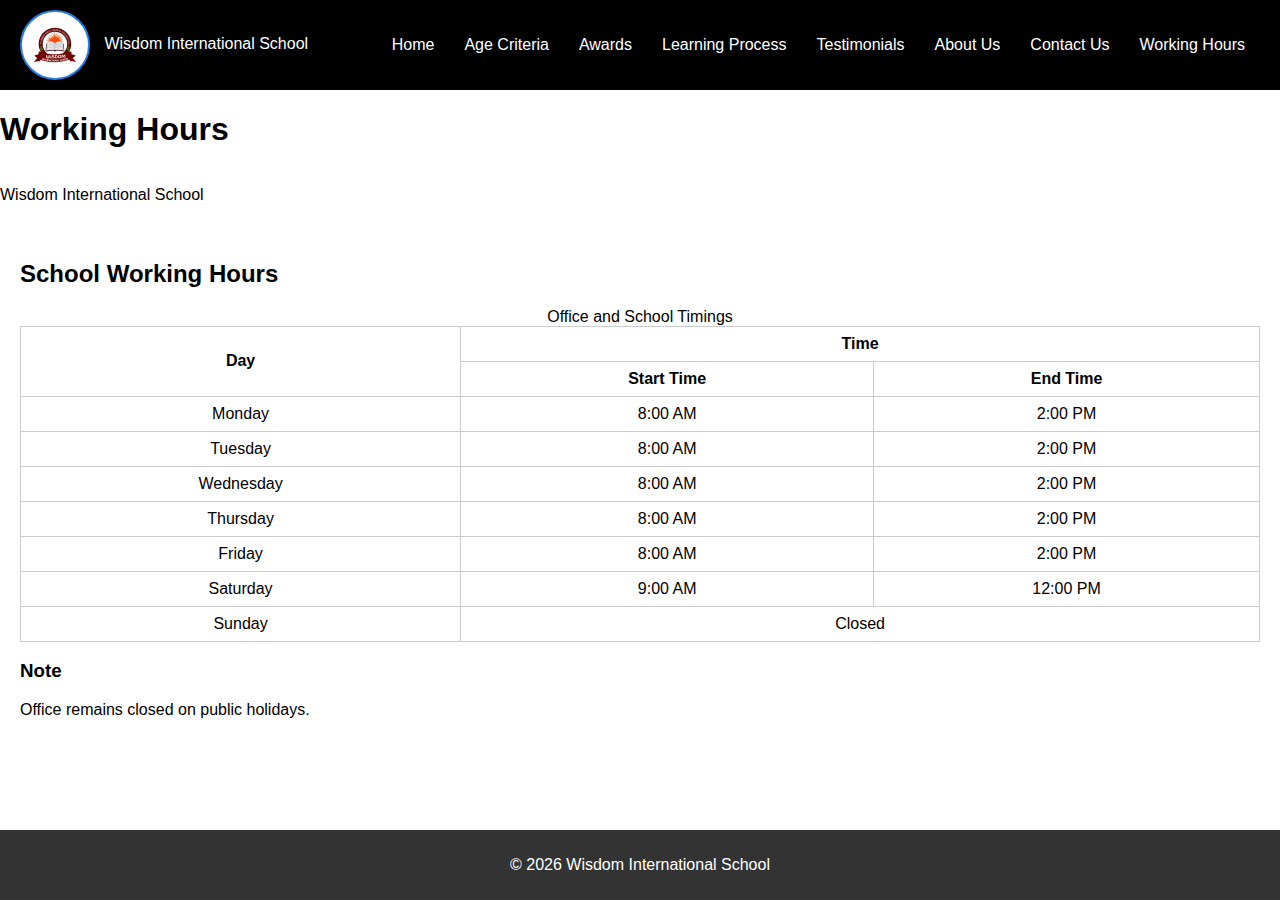
<file: hours.html>
<!DOCTYPE html>
<html lang="en">

<head>
    <meta charset="UTF-8">
    <meta name="viewport" content="width=device-width, initial-scale=1.0">
    <title>Working Hours</title>
    <link rel="stylesheet" href="CSS/styles.css">
</head>

<body>
    
        <nav>
            <a href="index.html" class="logoName">
      <img class="logoImg" src="Resources/Images/logo.jpg" alt="Wisdom International School">
      <span>Wisdom International School</span>
    </a>
    <section class="menu">
  <a href="index.html">Home</a> 
  <a href="age.html">Age Criteria</a> 
  <a href="awards.html">Awards</a> 
  <a href="learning.html">Learning Process</a> 
  <a href="testimonials.html">Testimonials</a> 
  <a href="about.html">About Us</a> 
  <a href="contact.html">Contact Us</a> 
  <a href="hours.html">Working Hours</a>
  </section>
        </nav>
        <h1>Working Hours</h1>
        <p>Wisdom International School</p>
    



    <main>

        <section>
            <h2>School Working Hours</h2>

            <table border="1">
                <caption>Office and School Timings</caption>

                <thead>
                    <tr>
                        <th rowspan="2">Day</th>
                        <th colspan="2">Time</th>
                    </tr>
                    <tr>
                        <th>Start Time</th>
                        <th>End Time</th>
                    </tr>
                </thead>

                <tbody>
                    <tr>
                        <td>Monday</td>
                        <td>8:00 AM</td>
                        <td>2:00 PM</td>
                    </tr>
                    <tr>
                        <td>Tuesday</td>
                        <td>8:00 AM</td>
                        <td>2:00 PM</td>
                    </tr>
                    <tr>
                        <td>Wednesday</td>
                        <td>8:00 AM</td>
                        <td>2:00 PM</td>
                    </tr>
                    <tr>
                        <td>Thursday</td>
                        <td>8:00 AM</td>
                        <td>2:00 PM</td>
                    </tr>
                    <tr>
                        <td>Friday</td>
                        <td>8:00 AM</td>
                        <td>2:00 PM</td>
                    </tr>
                    <tr>
                        <td>Saturday</td>
                        <td>9:00 AM</td>
                        <td>12:00 PM</td>
                    </tr>
                    <tr>
                        <td>Sunday</td>
                        <td colspan="2">Closed</td>
                    </tr>
                </tbody>

            </table>
        </section>

        <aside>
            <h3>Note</h3>
            <p>Office remains closed on public holidays.</p>
        </aside>

    </main>

    <footer>
        <p>© 2026 Wisdom International School</p>
    </footer>
</body>

</html>
</file>
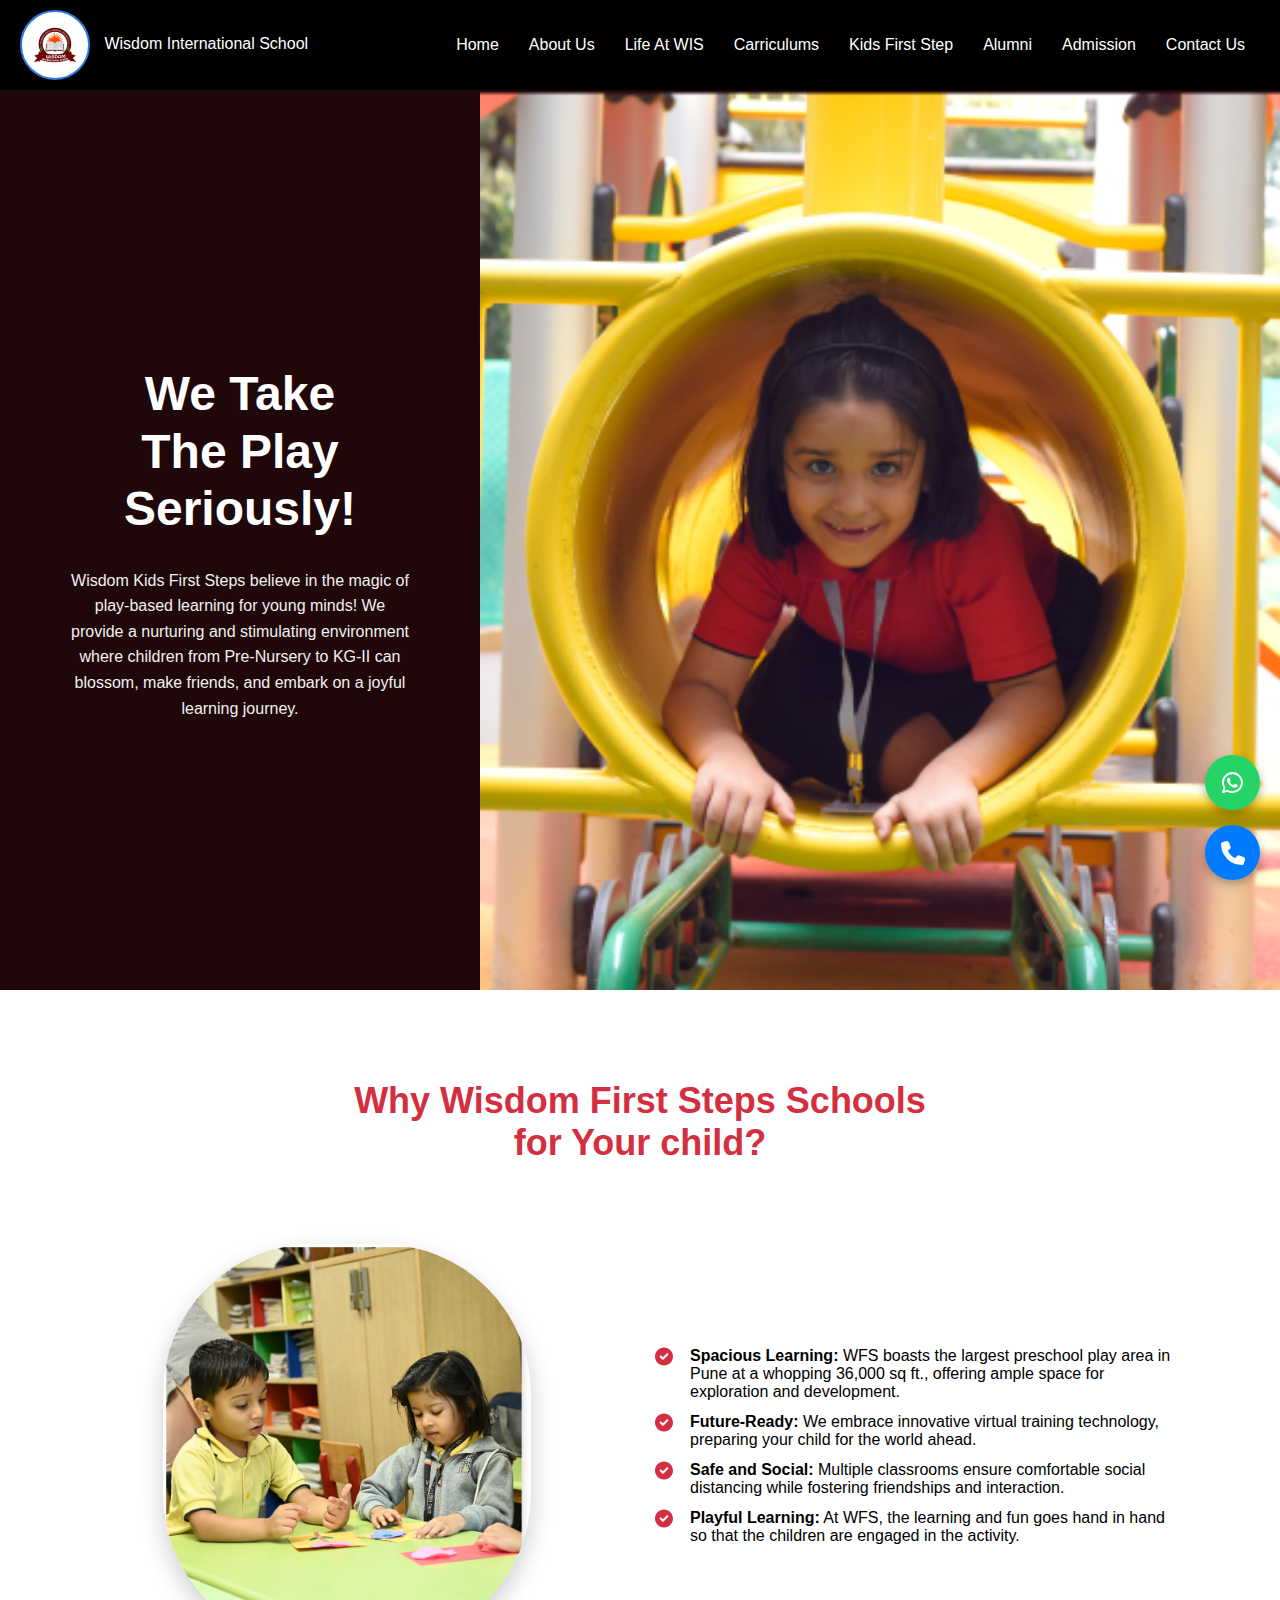
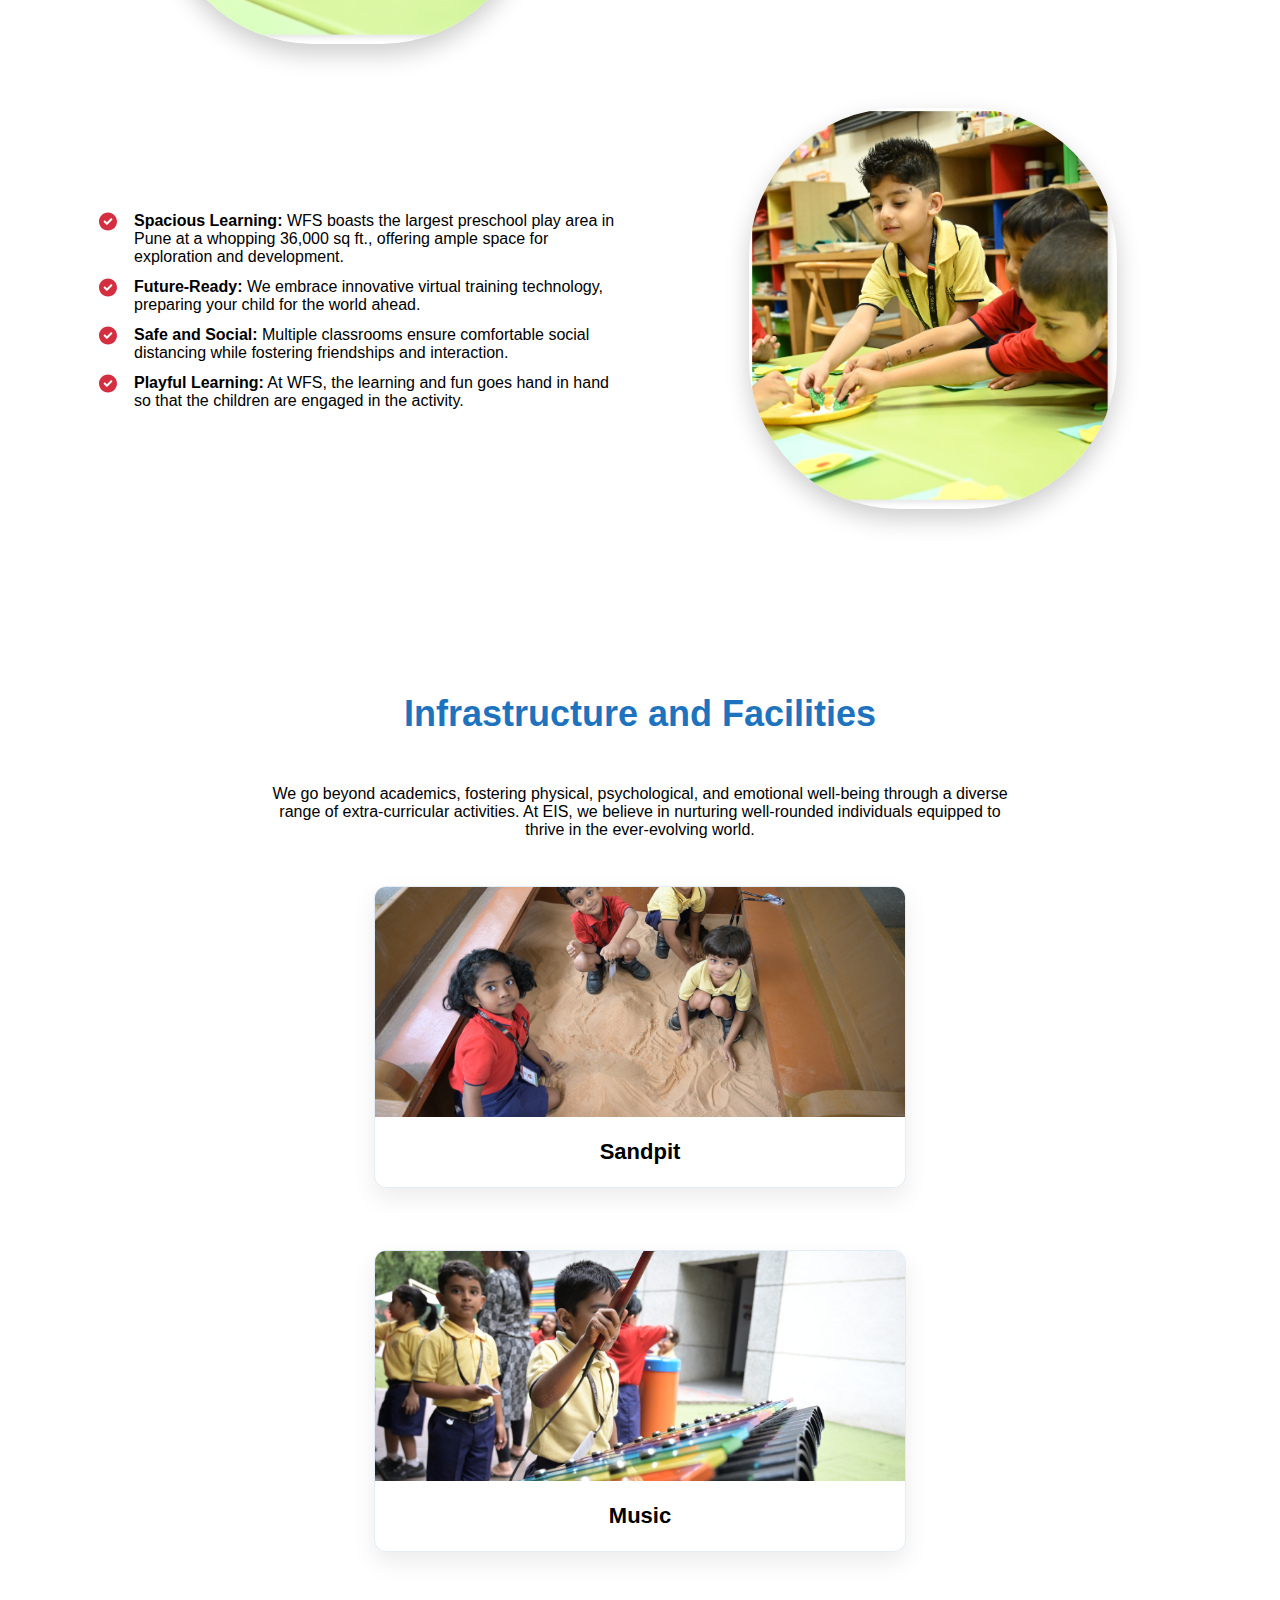
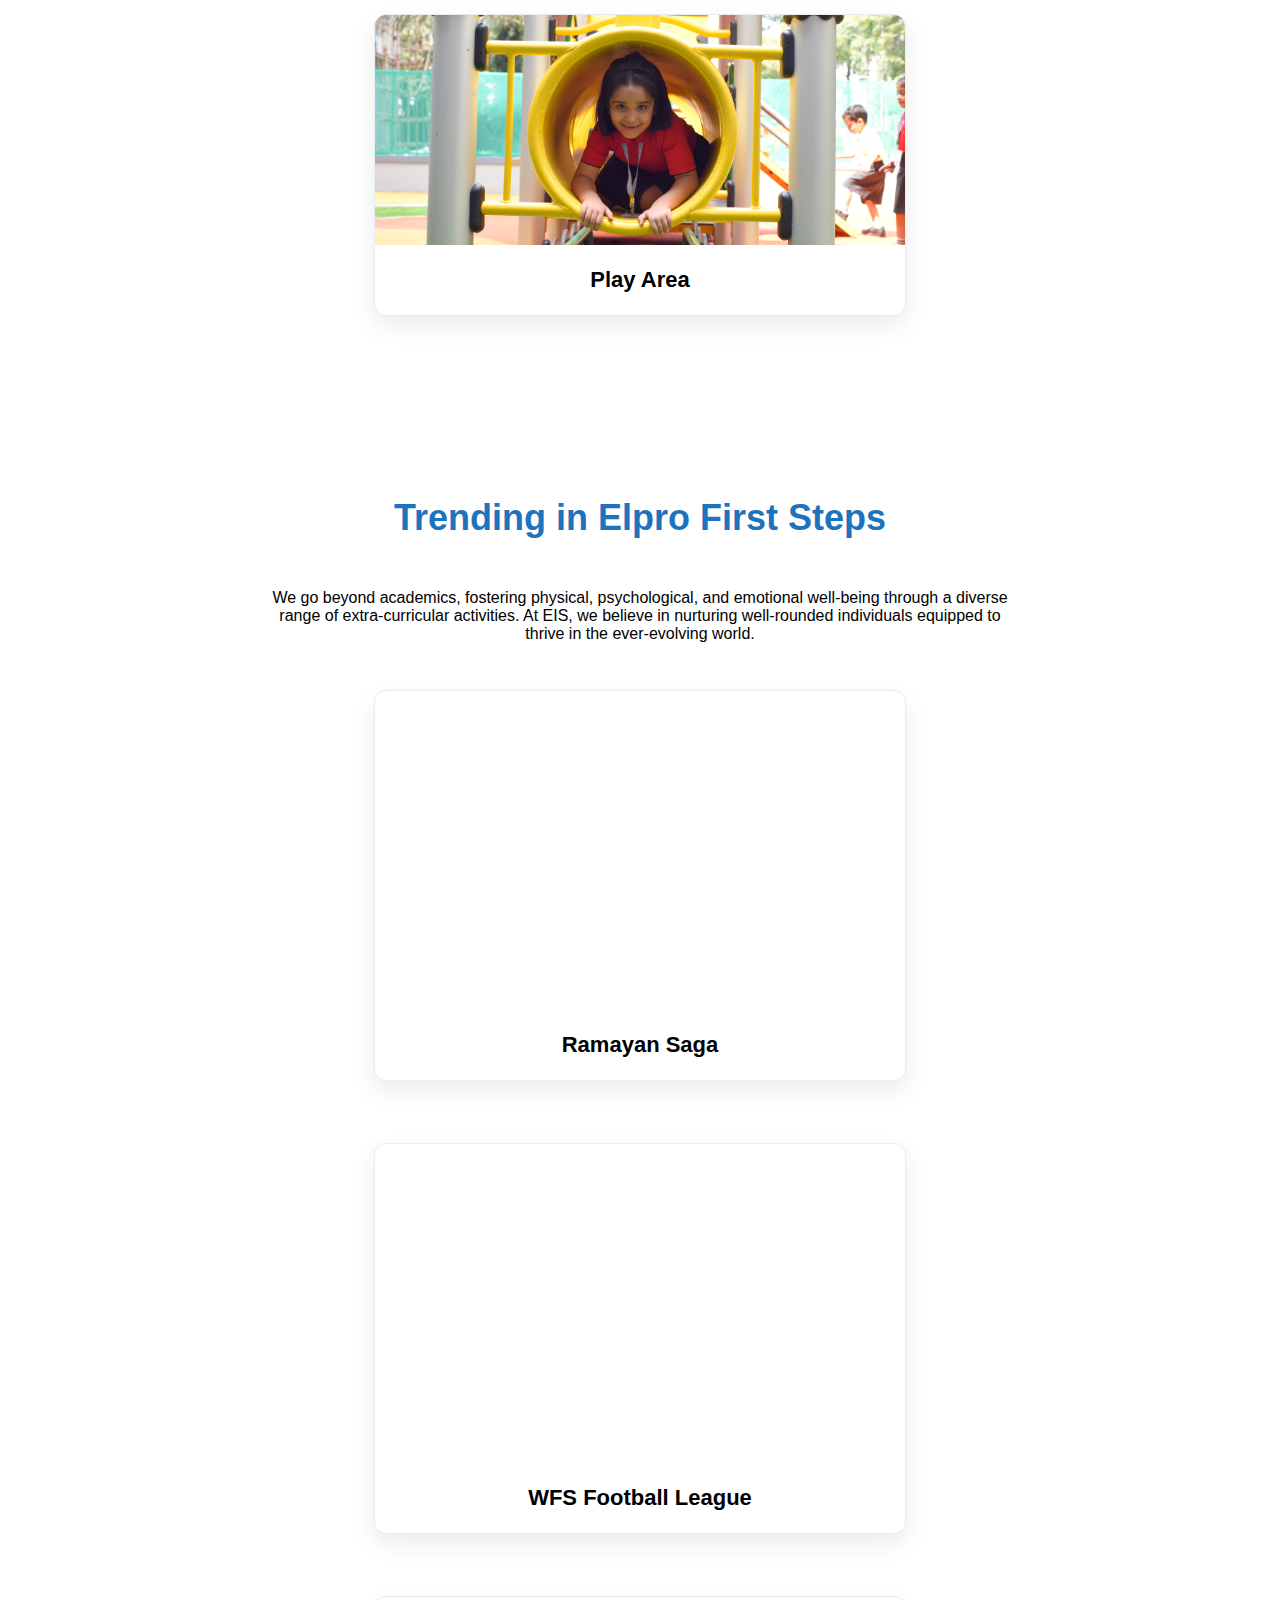
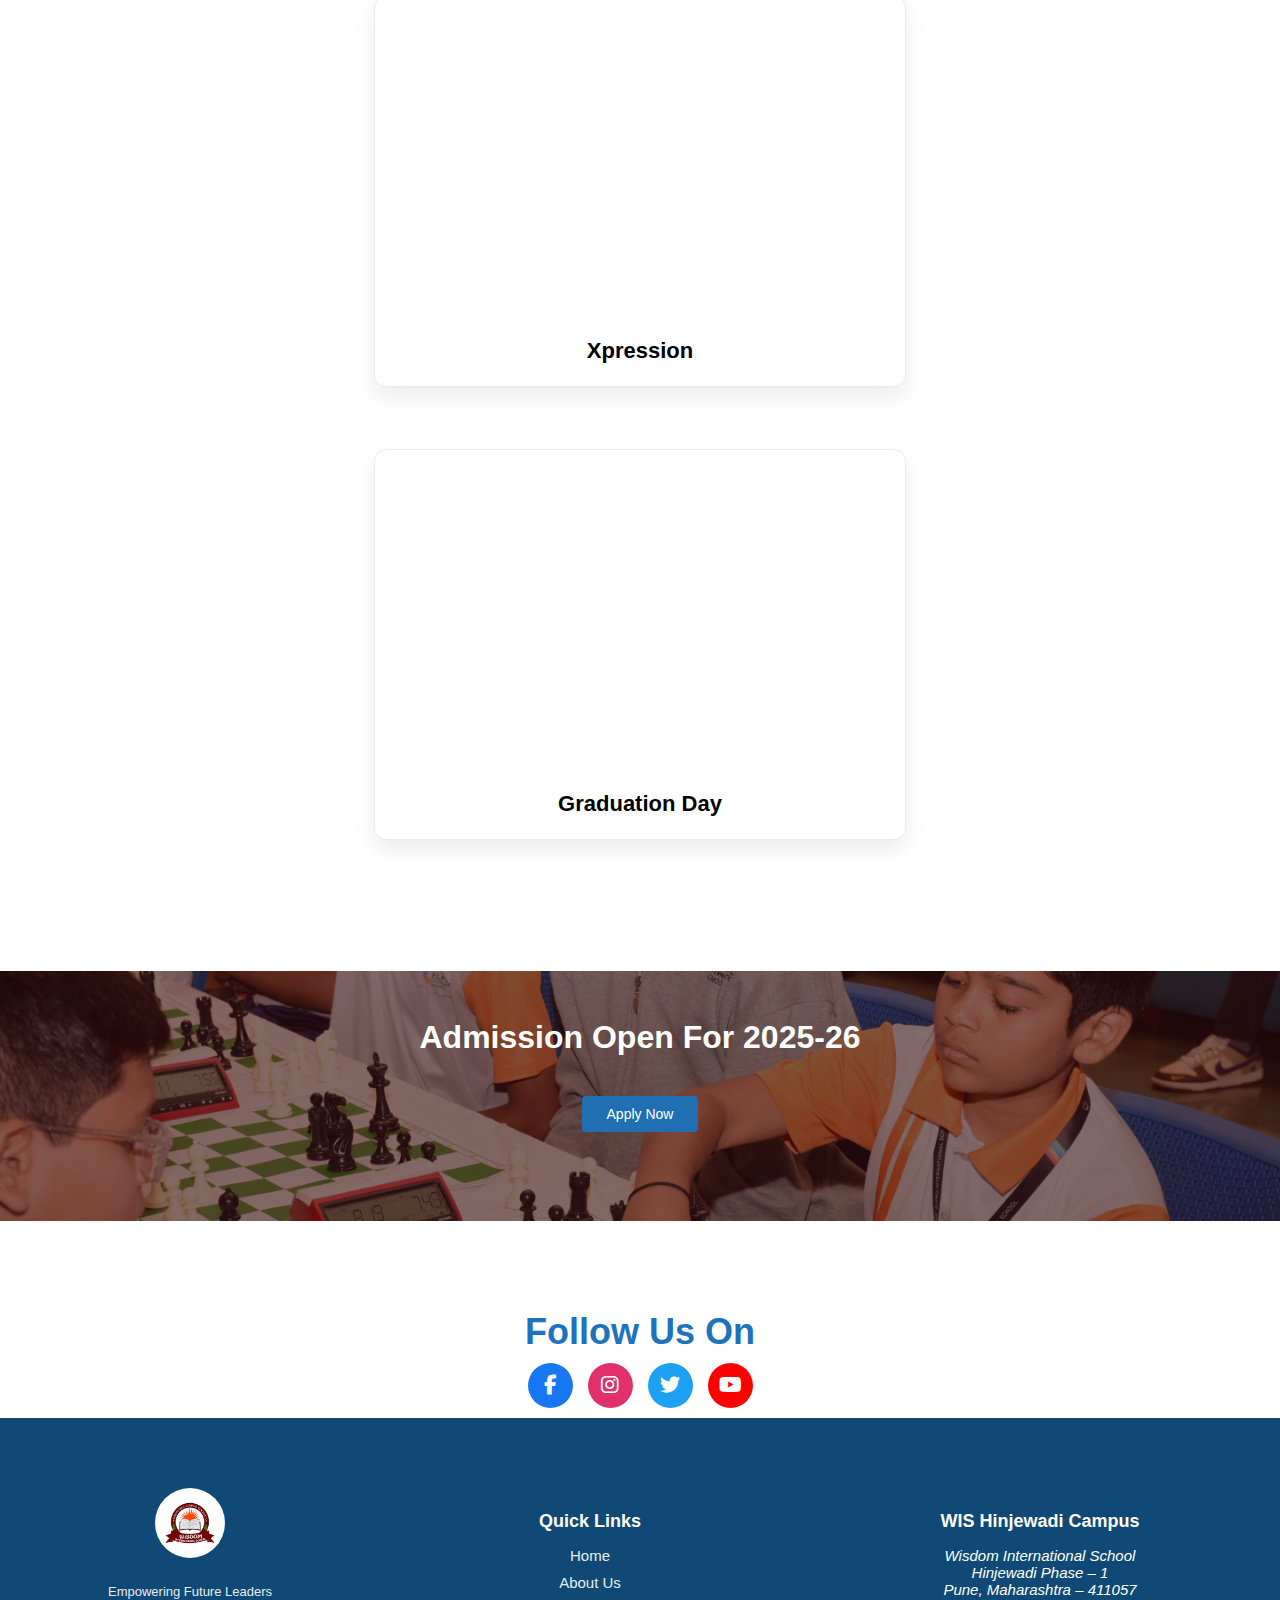
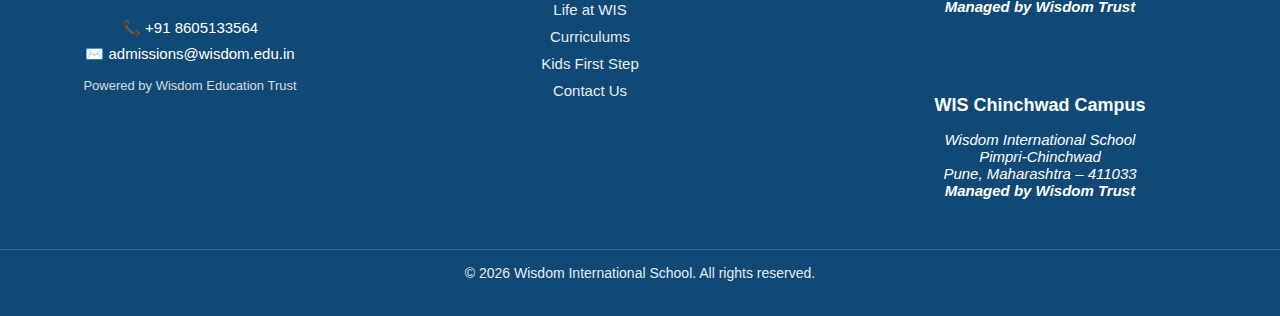
<file: KidsFirstStep.html>
<!DOCTYPE html>
<html lang="en">

<head>
    <meta charset="UTF-8">
    
    <title>Kids First Step</title>
    <link rel="stylesheet" href="CSS/styles1.css">
    <link rel="stylesheet" href="CSS/pre_school1.css">
        <link rel="stylesheet" href="https://cdnjs.cloudflare.com/ajax/libs/font-awesome/6.5.0/css/all.min.css">

</head>
<div class="floating-buttons">
    <a href="https://wa.me/918605133564" target="_blank" class="float whatsapp">
        <i class="fab fa-whatsapp"></i>
    </a>
    <a href="tel:+918605133564" class="float call">
        <i class="fas fa-phone"></i>
    </a>
</div>

<body>

    <nav>
        <a href="index.html" class="logoName">
            <img class="logoImg" src="Resources/Images/logo.jpg" alt="Wisdom International School">
            <span>Wisdom International School</span>
        </a>
        <section class="menu">
            <a href="index.html">Home</a>
            <a href="about.html">About Us</a>
            <a href="Life_at_wis.html">Life At WIS</a>
            <a href="curriculums.html">Carriculums</a>
            <a href="KidsFirstStep.html">Kids First Step</a>
            <a href="alumni.html">Alumni</a>
            <a href="admission.html">Admission</a>
            <a href="contact.html">Contact Us</a>

        </section>
    </nav>

    <section class="hero">
        <section class="hero-overlay">
            <section class="hero-content">
                <h1>We Take<br>The Play Seriously!</h1>
                <p>
                    Wisdom Kids First Steps believe in the magic of play-based learning for
                    young minds! We provide a nurturing and stimulating environment
                    where children from Pre-Nursery to KG-II can blossom, make friends,
                    and embark on a joyful learning journey.
                </p>
            </section>
        </section>

        <section class="hero-image"></section>
    </section>

    <section class="core-values">
        <h2>Why Wisdom First Steps Schools</br> for Your child?</h2>

        <section class="image-text">

            <figure>
                <img src="Resources/Images/preschool1.png" alt="Modern Classroom">
            </figure>

            <article class="white_article">

                <ul class="icon-list">
                    <li><strong>Spacious Learning:</strong> WFS boasts the largest preschool play area in Pune at a
                        whopping
                        36,000 sq ft., offering ample space for exploration and development.</li>
                    <li><strong> Future-Ready:</strong> We embrace innovative virtual training technology, preparing
                        your child
                        for the world ahead.</li>
                    <li><strong>Safe and Social:</strong> Multiple classrooms ensure comfortable social distancing while
                        fostering friendships and interaction.</li>
                    <li><strong>Playful Learning:</strong> At WFS, the learning and fun goes hand in hand so that the
                        children
                        are engaged in the activity. </li>
                </ul>

            </article>

        </section>

        <section class="image-text reverse">

            <figure>
                <img src="Resources/Images/preschool2.png" alt="Modern Classroom">
            </figure>

            <article class="white_article">

                <ul class="icon-list">
                    <li><strong>Spacious Learning:</strong> WFS boasts the largest preschool play area in Pune at a
                        whopping
                        36,000 sq ft., offering ample space for exploration and development.</li>
                    <li><strong> Future-Ready:</strong> We embrace innovative virtual training technology, preparing
                        your child
                        for the world ahead.</li>
                    <li><strong>Safe and Social:</strong> Multiple classrooms ensure comfortable social distancing while
                        fostering friendships and interaction.</li>
                    <li><strong>Playful Learning:</strong> At WFS, the learning and fun goes hand in hand so that the
                        children
                        are engaged in the activity. </li>
                </ul>

            </article>

        </section>
    </section>

    <section class="core-values1">
        <h2>Infrastructure and Facilities</h2>
        <p>
            We go beyond academics, fostering physical, psychological, and emotional well-being through a diverse</br>
            range
            of extra-curricular activities. At EIS, we believe in nurturing well-rounded individuals equipped to</br>
            thrive
            in the ever-evolving world.
        </p>

        <article class="sports-cards" background-color="#fff">
            <figure class="sport-card">
                <img src="Resources/Images/sandpit.png" alt="Table Tennis">
                <figcaption>Sandpit</figcaption>
            </figure>


            <figure class="sport-card">
                <img src="Resources/Images/music.png" alt="Table Tennis">
                <figcaption>Music</figcaption>
            </figure>

            <figure class="sport-card">
                <img src="Resources/Images/play_area.png" alt="Table Tennis">
                <figcaption>Play Area</figcaption>
            </figure>



        </article>



    </section>

    <section class="core-values1">
        <h2>Trending in Elpro First Steps</h2>
        <p>
            We go beyond academics, fostering physical, psychological, and emotional well-being through a diverse</br>
            range
            of extra-curricular activities. At EIS, we believe in nurturing well-rounded individuals equipped to</br>
            thrive
            in the ever-evolving world.
        </p>

        <article class="sports-cards">
            <figure class="sport-card">
                <iframe width="560" height="315" src="https://www.youtube.com/embed/Pt3b4h5umC0?si=1dsPooQLigzqzo5F"
                    title="YouTube video player" frameborder="0"
                    allow="accelerometer; autoplay; clipboard-write; encrypted-media; gyroscope; picture-in-picture; web-share"
                    referrerpolicy="strict-origin-when-cross-origin" allowfullscreen></iframe>
                <figcaption>Ramayan Saga</figcaption>
            </figure>


            <figure class="sport-card">
                <iframe width="560" height="315" src="https://www.youtube.com/embed/f4p8Iu2Hvk8?si=U-uazP3eHUOgVe3D"
                    title="YouTube video player" frameborder="0"
                    allow="accelerometer; autoplay; clipboard-write; encrypted-media; gyroscope; picture-in-picture; web-share"
                    referrerpolicy="strict-origin-when-cross-origin" allowfullscreen></iframe>
                <figcaption>WFS Football League</figcaption>
            </figure>

            <figure class="sport-card">
                <iframe width="560" height="315" src="https://www.youtube.com/embed/afATs5tLYck?si=34_kH1myO5eYbCYn"
                    title="YouTube video player" frameborder="0"
                    allow="accelerometer; autoplay; clipboard-write; encrypted-media; gyroscope; picture-in-picture; web-share"
                    referrerpolicy="strict-origin-when-cross-origin" allowfullscreen></iframe>
                <figcaption>Xpression</figcaption>
            </figure>
            <figure class="sport-card">
                <iframe width="560" height="315" src="https://www.youtube.com/embed/xf-SWvhvMH8?si=VNs7P-fWat0BkXkv"
                    title="YouTube video player" frameborder="0"
                    allow="accelerometer; autoplay; clipboard-write; encrypted-media; gyroscope; picture-in-picture; web-share"
                    referrerpolicy="strict-origin-when-cross-origin" allowfullscreen></iframe>
                <figcaption>Graduation Day</figcaption>
            </figure>
        </article>
    </section>
    <section class="admission-banner">
        <h1> Admission Open For 2025-26</h1>
        <button class="apply-btn" type="submit">Apply Now</button>
    </section>
    <section>

    </section>
    <section class="hero1">
      <h2>Follow Us On</h2>
      <div class="social-links">
            <a href="https://www.facebook.com/profile.php?id=61571877549467" target="_blank" class="facebook">
                <i class="fab fa-facebook-f"></i>
            </a>

            <a href="https://www.instagram.com" target="_blank" class="instagram">
                <i class="fab fa-instagram"></i>
            </a>

            <a href="https://www.twitter.com" target="_blank" class="twitter">
                <i class="fab fa-twitter"></i>
            </a>

            <a href="https://www.youtube.com/@ItsMeSamayra" target="_blank" class="youtube">
                <i class="fab fa-youtube"></i>
            </a>
        </div>

    </section>
     <!-- FOOTER : Bottom of the page -->
  <footer class="site-footer">

  <div class="footer-top">

    <!-- LEFT : LOGO + CONTACT -->
    <div class="footer-col footer-brand">
      <img src="Resources/Images/logo.jpg" alt="Wisdom International School" class="footer-logo">
      <p class="footer-tagline">Empowering Future Leaders</p>

      <p class="footer-contact">📞 +91 8605133564</p>
      <p class="footer-contact">✉️ admissions@wisdom.edu.in</p>

      <p class="footer-powered">
        Powered by Wisdom Education Trust
      </p>
    </div>

    <!-- MIDDLE : QUICK LINKS -->
    <div class="footer-col menu-links">
      <h4>Quick Links</h4>
      <ul>
        <li><a href="index.html">Home</a></li>
        <li><a href="about.html">About Us</a></li>
        <li><a href="Life_at_wis.html">Life at WIS</a></li>
        <li><a href="curriculums.html">Curriculums</a></li>
        <li><a href="KidsFirstStep.html">Kids First Step</a></li>
        <li><a href="contact.html">Contact Us</a></li>
      </ul>
    </div>

    <!-- RIGHT : CAMPUSES -->
    <div class="footer-col">
      <h4>WIS Hinjewadi Campus</h4>
      <address>
        Wisdom International School<br>
        Hinjewadi Phase – 1<br>
        Pune, Maharashtra – 411057<br>
        <strong>Managed by Wisdom Trust</strong>
      </address>

      <h4 style="margin-top:80px;">WIS Chinchwad Campus</h4>
      <address>
        Wisdom International School<br>
        Pimpri-Chinchwad<br>
        Pune, Maharashtra – 411033<br>
        <strong>Managed by Wisdom Trust</strong>
      </address>
    </div>

  </div>

  <!-- BOTTOM BAR -->
  <div class="footer-bottom">
    © 2026 Wisdom International School. All rights reserved.
  </div>

</footer>

</body>

</html>
</file>
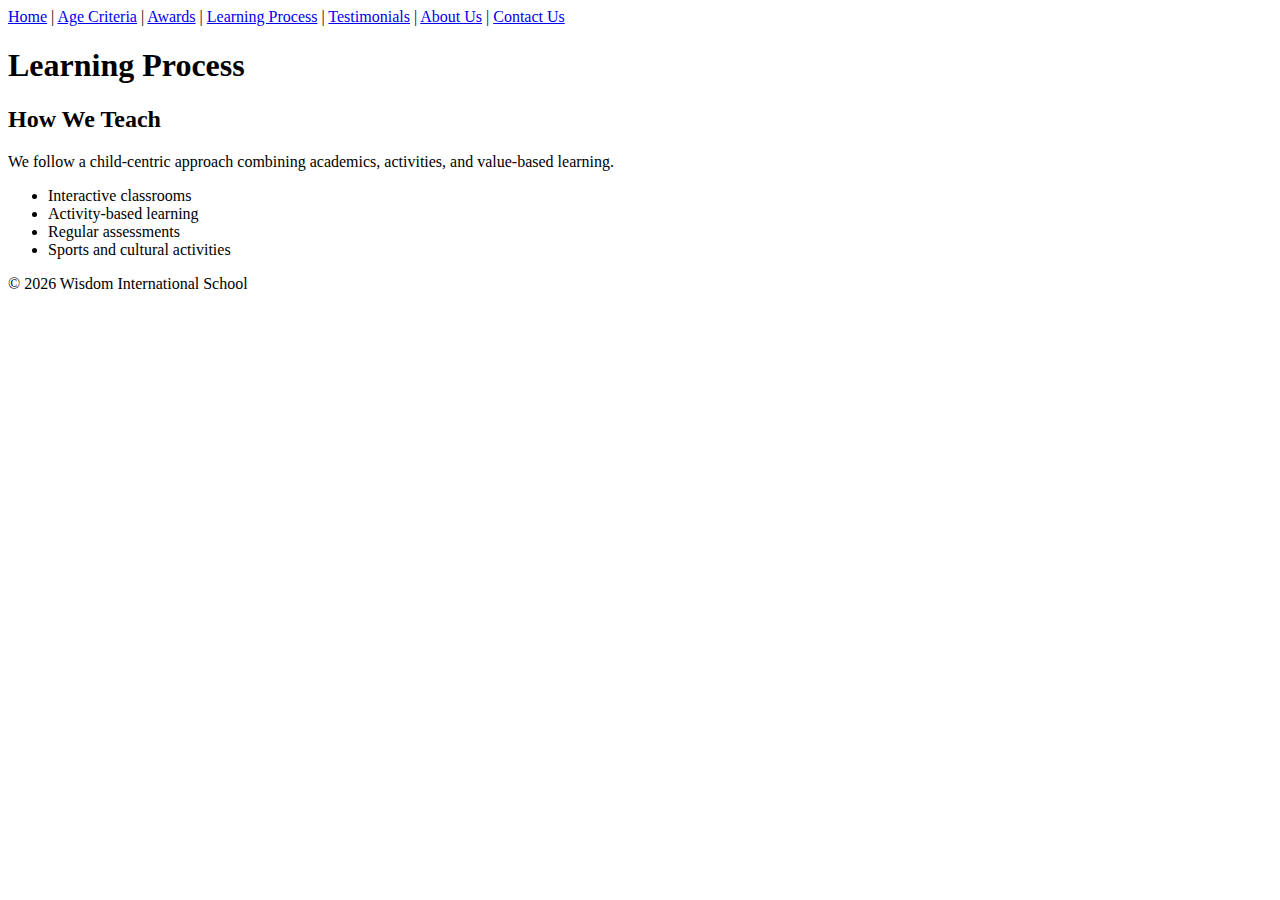
<file: learning.html>
<!DOCTYPE html>
<html lang="en">

<head>
    <meta charset="UTF-8">
    <meta name="viewport" content="width=device-width, initial-scale=1.0">
    <title>Document</title>
</head>

<body>
    <header>
        <nav>
            <a href="index.html">Home</a> |
            <a href="age.html">Age Criteria</a> |
            <a href="awards.html">Awards</a> |
            <a href="learning.html">Learning Process</a> |
            <a href="testimonials.html">Testimonials</a> |
            <a href="about.html">About Us</a> |
            <a href="contact.html">Contact Us</a>
        </nav>
        <h1>Learning Process</h1>
    </header>
    <main>

        <section>
            <h2>How We Teach</h2>
            <p>
                We follow a child-centric approach combining academics,
                activities, and value-based learning.
            </p>

            <ul>
                <li>Interactive classrooms</li>
                <li>Activity-based learning</li>
                <li>Regular assessments</li>
                <li>Sports and cultural activities</li>
            </ul>
        </section>

    </main>

    <footer>
        <p>© 2026 Wisdom International School</p>
    </footer>

</body>

</html>
</file>
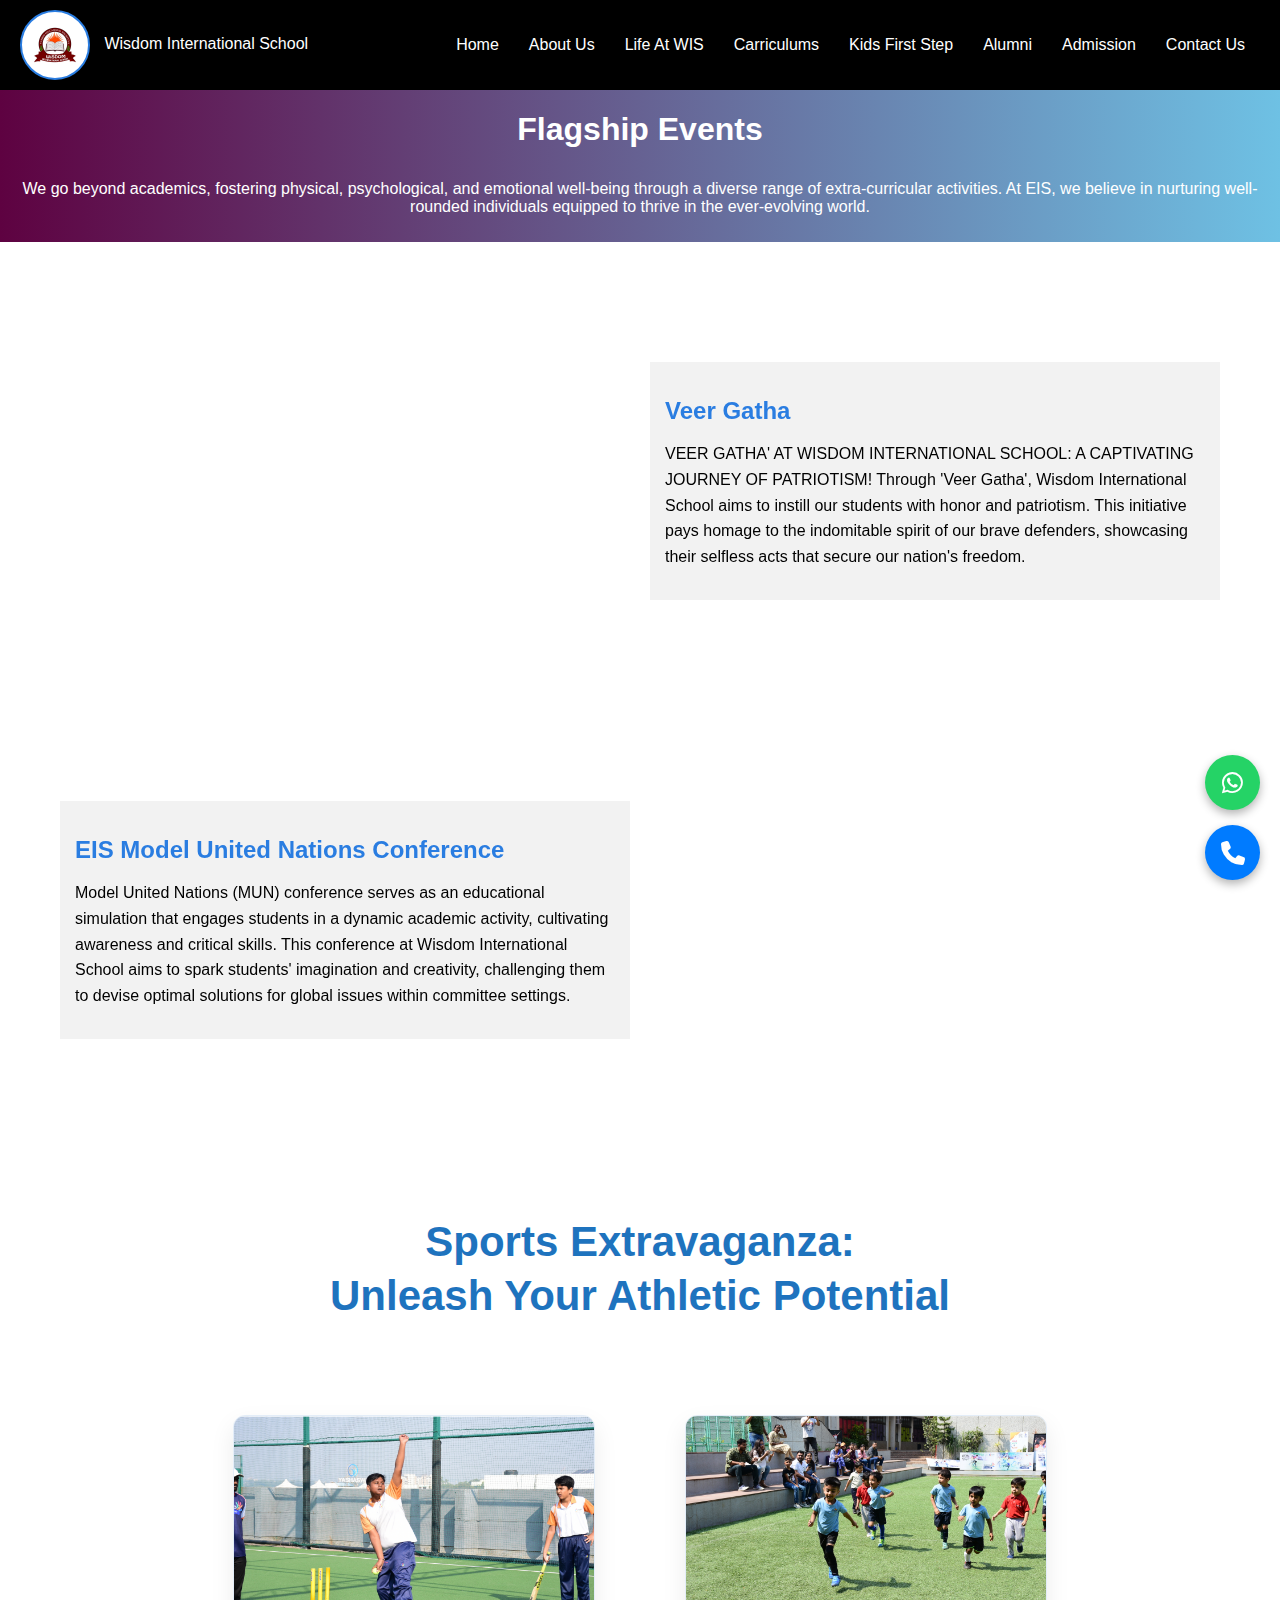
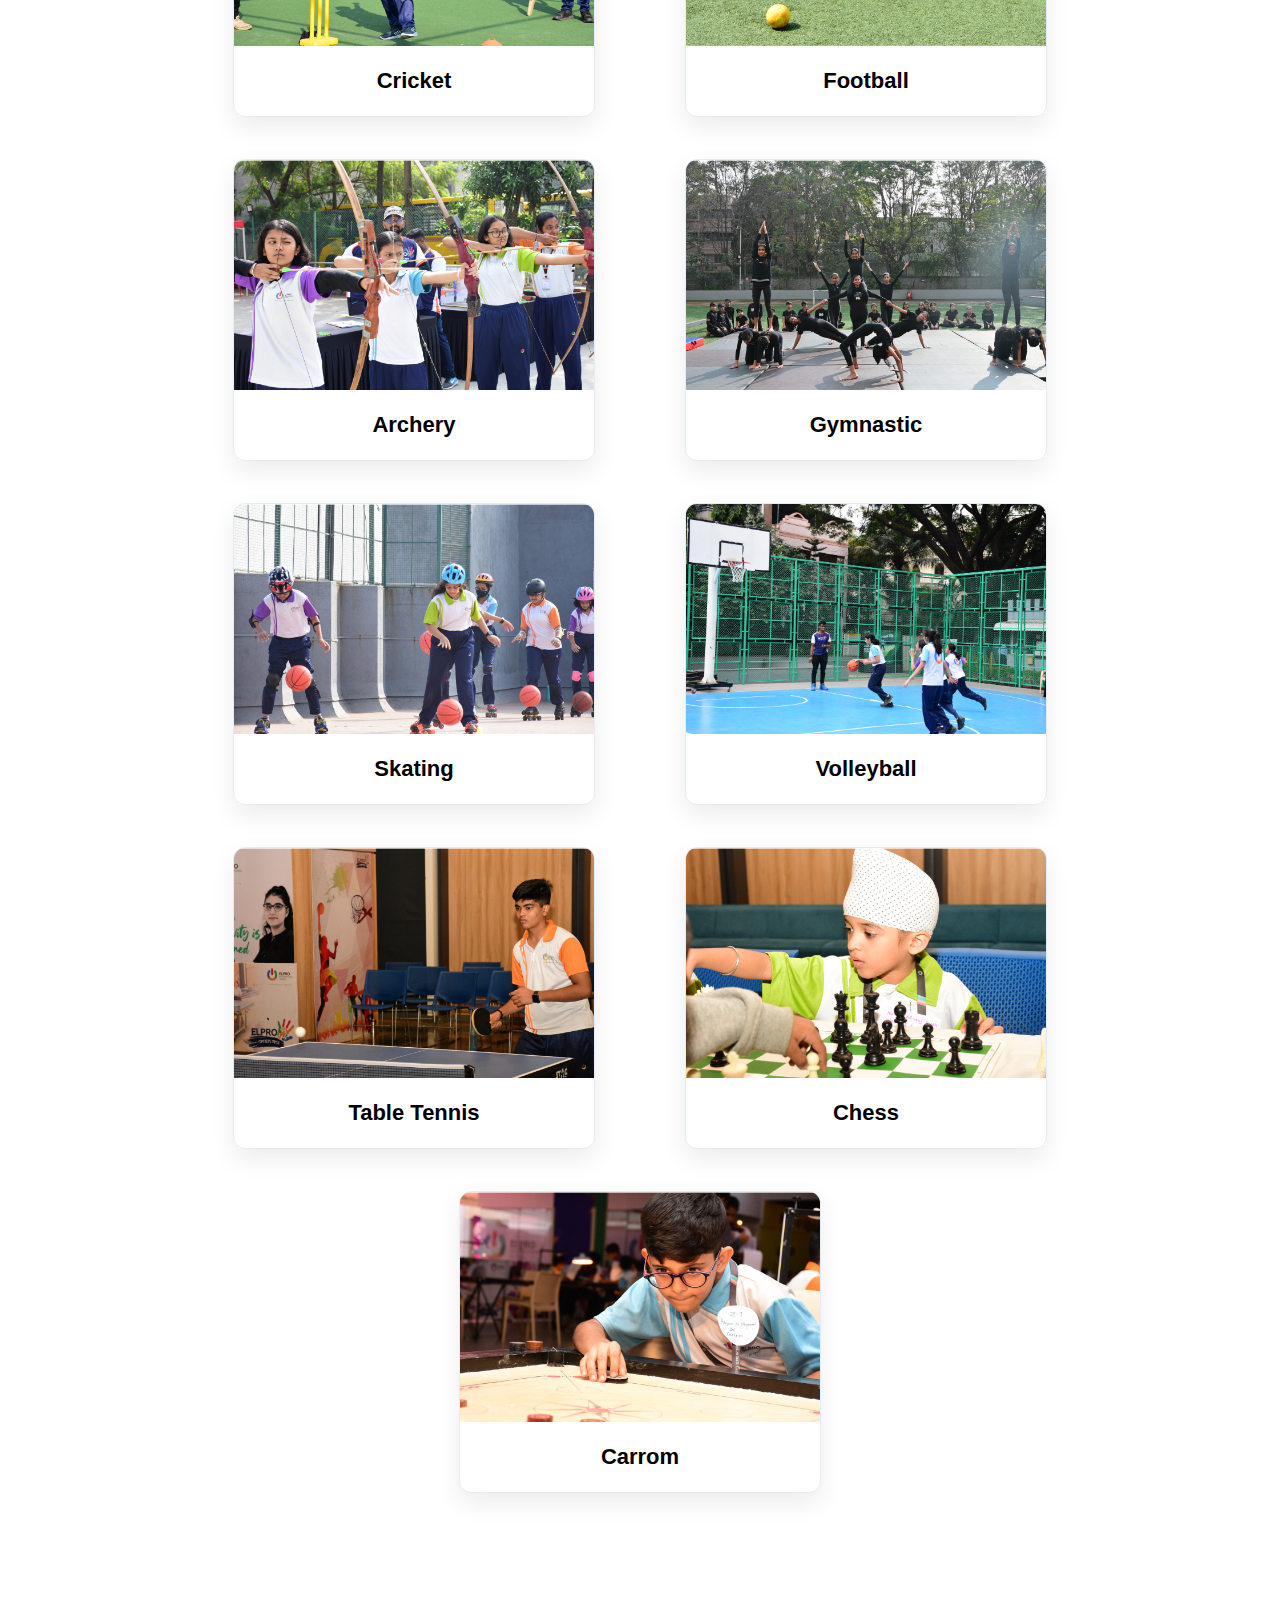
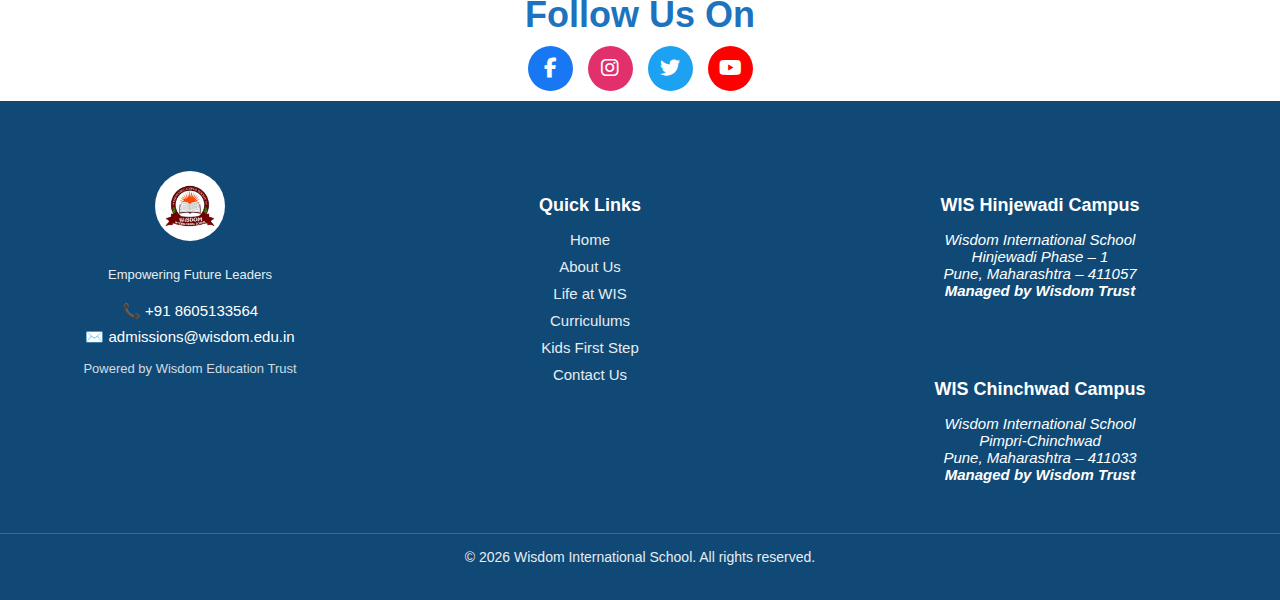
<file: Life_at_wis.html>
<!DOCTYPE html>
<html lang="en">

<head>
    <meta charset="UTF-8">
   
    <title>Life at WIS</title>
    <link rel="stylesheet" href="CSS/styles1.css">
    <link rel="stylesheet" href="https://cdnjs.cloudflare.com/ajax/libs/font-awesome/6.5.0/css/all.min.css">

</head>
<div class="floating-buttons">
    <a href="https://wa.me/918605133564" target="_blank" class="float whatsapp">
        <i class="fab fa-whatsapp"></i>
    </a>
    <a href="tel:+918605133564" class="float call">
        <i class="fas fa-phone"></i>
    </a>
</div>

<body>

    <nav>
        <a href="index.html" class="logoName">
            <img class="logoImg" src="Resources/Images/logo.jpg" alt="Wisdom International School">
            <span>Wisdom International School</span>
        </a>
        <section class="menu">
            <a href="index.html">Home</a>
            <a href="about.html">About Us</a>
            <a href="Life_at_wis.html">Life At WIS</a>
            <a href="curriculums.html">Carriculums</a>
            <a href="KidsFirstStep.html">Kids First Step</a>
            <a href="alumni.html">Alumni</a>
            <a href="admission.html">Admission</a>
            <a href="contact.html">Contact Us</a>

        </section>
    </nav>
    <section class="hero">
        <h1>Flagship Events</h1>
        <p>We go beyond academics, fostering physical, psychological, and emotional well-being through a diverse range
            of extra-curricular activities. At EIS, we believe in nurturing well-rounded individuals equipped to thrive
            in the ever-evolving world.
        </p>
    </section>
    <main>

        <section class="image-text" background-color="white">

            <figure>
                <iframe width="560" height="315" src="https://www.youtube.com/embed/_fUmxRpls1g?si=M6s3vlDEthpo352H"
                    title="YouTube video player" frameborder="0"
                    allow="accelerometer; autoplay; clipboard-write; encrypted-media; gyroscope; picture-in-picture; web-share"
                    referrerpolicy="strict-origin-when-cross-origin" allowfullscreen></iframe>
            </figure>

            <article>
                <h2>Veer Gatha</h2>
                <p>
                    VEER GATHA' AT WISDOM INTERNATIONAL SCHOOL: A CAPTIVATING JOURNEY OF PATRIOTISM! Through 'Veer
                    Gatha', Wisdom International School aims to instill our students with honor and patriotism. This
                    initiative pays homage to the indomitable spirit of our brave defenders, showcasing their
                    selfless acts that secure our nation's freedom.
                </p>
            </article>

        </section>

        <!-- SECTION 2 : Image Right, Text Left -->
        <section class="image-text reverse" background-color="white">

            <figure>
                <iframe width="560" height="315" src="https://www.youtube.com/embed/dE7iY-HVH8E?si=3YJ9p2WsM2zg6O23"
                    title="YouTube video player" frameborder="0"
                    allow="accelerometer; autoplay; clipboard-write; encrypted-media; gyroscope; picture-in-picture; web-share"
                    referrerpolicy="strict-origin-when-cross-origin" allowfullscreen></iframe>
            </figure>

            <article background-color="transparent">
                <h2>EIS Model United Nations Conference</h2>
                <p>
                    Model United Nations (MUN) conference serves as an educational simulation that engages students
                    in a dynamic academic activity, cultivating awareness and critical skills. This conference at
                    Wisdom International School aims to spark students' imagination and creativity, challenging them
                    to devise optimal solutions for global issues within committee settings.
                </p>
            </article>

        </section>

    </main>

    <section class="sports">
        <h2>
            Sports Extravaganza:<br>
            <span>Unleash Your Athletic Potential</span>
        </h2>

        <article class="sports-cards">
            <figure class="sport-card">
                <img src="Resources/Images/cricket.jpg" alt="Cricket">
                <figcaption>Cricket</figcaption>
            </figure>

            <figure class="sport-card">
                <img src="Resources/Images/football.jpg" alt="Football">
                <figcaption>Football</figcaption>
            </figure>

            <figure class="sport-card">
                <img src="Resources/Images/archery.jpg" alt="Archery">
                <figcaption>Archery</figcaption>
            </figure>

            <figure class="sport-card">
                <img src="Resources/Images/gymnastic.jpg" alt="gymnastic">
                <figcaption>Gymnastic</figcaption>
            </figure>

            <figure class="sport-card">
                <img src="Resources/Images/skating.jpg" alt="skating">
                <figcaption>Skating</figcaption>
            </figure>

            <figure class="sport-card">
                <img src="Resources/Images/volleyball.jpg" alt="Volleyball">
                <figcaption>Volleyball</figcaption>
            </figure>



            <figure class="sport-card">
                <img src="Resources/Images/TT.jpg" alt="Table Tennis">
                <figcaption>Table Tennis</figcaption>
            </figure>

            <figure class="sport-card">
                <img src="Resources/Images/chess.jpg" alt="chess">
                <figcaption>Chess</figcaption>
            </figure>

            <figure class="sport-card">
                <img src="Resources/Images/carrom.jpg" alt="carrom">
                <figcaption>Carrom</figcaption>
            </figure>
        </article>
    </section>
    <section class="hero1">
        <h2>Follow Us On</h2>
        <div class="social-links">
            <a href="https://www.facebook.com/profile.php?id=61571877549467" target="_blank" class="facebook">
                <i class="fab fa-facebook-f"></i>
            </a>

            <a href="https://www.instagram.com" target="_blank" class="instagram">
                <i class="fab fa-instagram"></i>
            </a>

            <a href="https://www.twitter.com" target="_blank" class="twitter">
                <i class="fab fa-twitter"></i>
            </a>

            <a href="https://www.youtube.com/@ItsMeSamayra" target="_blank" class="youtube">
                <i class="fab fa-youtube"></i>
            </a>
        </div>

    </section>

     <!-- FOOTER : Bottom of the page -->
  <footer class="site-footer">

  <div class="footer-top">

    <!-- LEFT : LOGO + CONTACT -->
    <div class="footer-col footer-brand">
      <img src="Resources/Images/logo.jpg" alt="Wisdom International School" class="footer-logo">
      <p class="footer-tagline">Empowering Future Leaders</p>

      <p class="footer-contact">📞 +91 8605133564</p>
      <p class="footer-contact">✉️ admissions@wisdom.edu.in</p>

      <p class="footer-powered">
        Powered by Wisdom Education Trust
      </p>
    </div>

    <!-- MIDDLE : QUICK LINKS -->
    <div class="footer-col menu-links">
      <h4>Quick Links</h4>
      <ul>
        <li><a href="index.html">Home</a></li>
        <li><a href="about.html">About Us</a></li>
        <li><a href="Life_at_wis.html">Life at WIS</a></li>
        <li><a href="curriculums.html">Curriculums</a></li>
        <li><a href="KidsFirstStep.html">Kids First Step</a></li>
        <li><a href="contact.html">Contact Us</a></li>
      </ul>
    </div>

    <!-- RIGHT : CAMPUSES -->
    <div class="footer-col">
      <h4>WIS Hinjewadi Campus</h4>
      <address>
        Wisdom International School<br>
        Hinjewadi Phase – 1<br>
        Pune, Maharashtra – 411057<br>
        <strong>Managed by Wisdom Trust</strong>
      </address>

      <h4 style="margin-top:80px;">WIS Chinchwad Campus</h4>
      <address>
        Wisdom International School<br>
        Pimpri-Chinchwad<br>
        Pune, Maharashtra – 411033<br>
        <strong>Managed by Wisdom Trust</strong>
      </address>
    </div>

  </div>

  <!-- BOTTOM BAR -->
  <div class="footer-bottom">
    © 2026 Wisdom International School. All rights reserved.
  </div>

</footer>

</body>

</html>
</file>
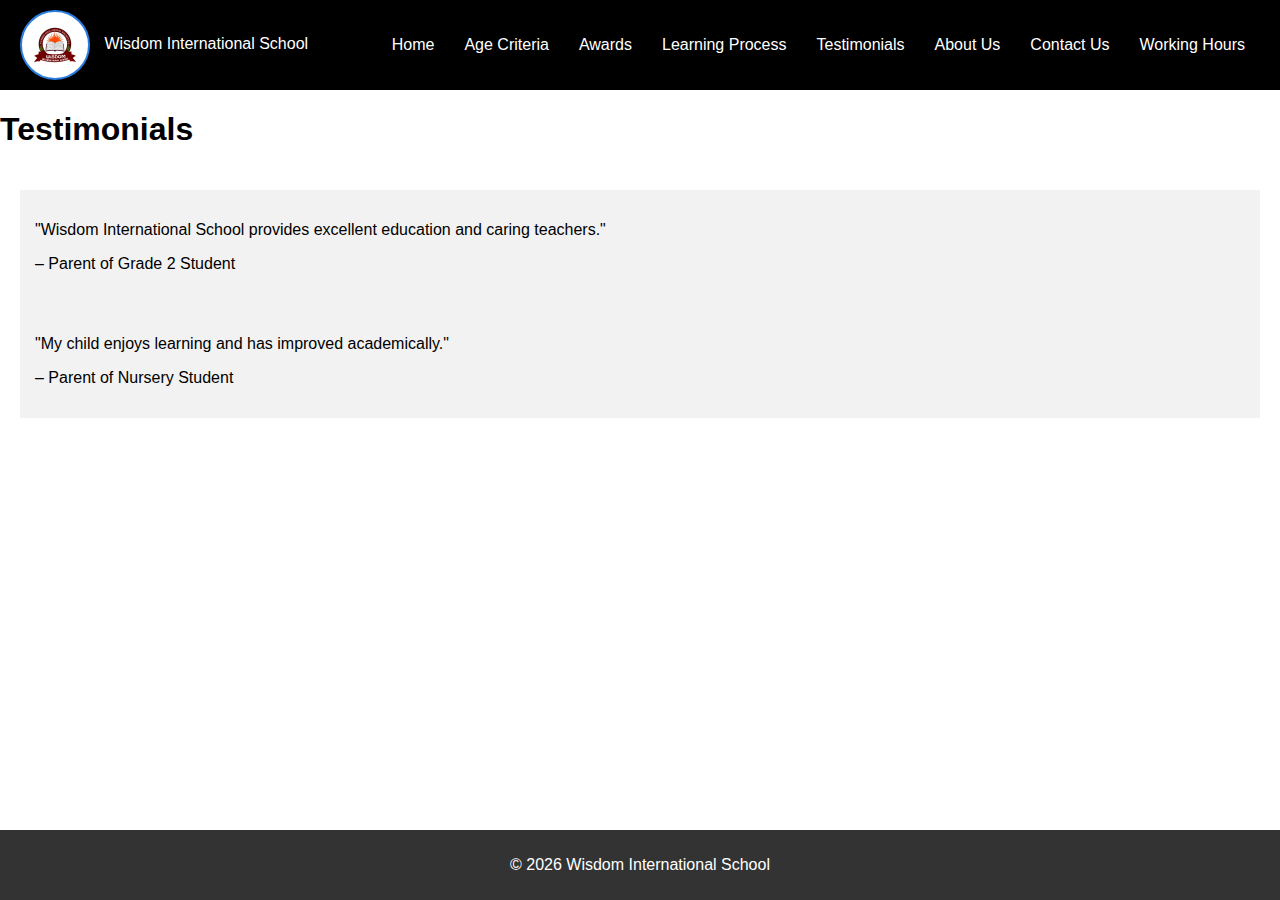
<file: testimonials.html>
<!DOCTYPE html>
<html lang="en">

<head>
    <meta charset="UTF-8">
    <meta name="viewport" content="width=device-width, initial-scale=1.0">
    <title>Testimonials</title>
    <link rel="stylesheet" href="CSS/styles.css">
</head>

<body>
    
       <nav>
  <a href="index.html" class="logoName">
      <img class="logoImg" src="Resources/Images/logo.jpg" alt="Wisdom International School">
      <span>Wisdom International School</span>
    </a>
    <section class="menu">
  <a href="index.html">Home</a> 
  <a href="age.html">Age Criteria</a> 
  <a href="awards.html">Awards</a> 
  <a href="learning.html">Learning Process</a> 
  <a href="testimonials.html">Testimonials</a> 
  <a href="about.html">About Us</a> 
  <a href="contact.html">Contact Us</a> 
  <a href="hours.html">Working Hours</a>
  </section>
</nav>
        <h1>Testimonials</h1>
    

    <main>

        <article>
            <p>
                "Wisdom International School provides excellent education
                and caring teachers."
            </p>
            <p>– Parent of Grade 2 Student</p>
        </article>

        <article>
            <p>
                "My child enjoys learning and has improved academically."
            </p>
            <p>– Parent of Nursery Student</p>
        </article>

    </main>

    <footer>
        <p>© 2026 Wisdom International School</p>
    </footer>

</body>

</html>
</file>
<file: CSS/styles1.css>
body {
  min-height: 100vh;
  margin: 0;
  font-family: Arial;
  display: flex;
  flex-direction: column;
}


nav a {
  color: #fff;
  margin-right: 15px;
  text-decoration: none;
}



main {
  flex: 1;
  padding: 20px;

}

.features {
  display: flex;
  gap: 15px;
}

article {
  background: #f2f2f2;
  padding: 15px;
}

.white_article {
  background: #ffff;
  padding: 15px;
}


table {
  width: 100%;
  border-collapse: collapse;
}

th,
td {
  border: 1px solid #ccc;
  padding: 8px;
  text-align: center;
}

footer {


  color: white;
  text-align: center;
  padding: 20px 0px;

  background-image: url(/Resources/Images/footer_bg.jpg);
  background-color: #084a85;

}

.logoImg {
  width: 60px;
  /* control size */
  height: 60px;
  border-radius: 50%;
  /* makes it circular */
  object-fit: cover;
  /* prevents image distortion */
  vertical-align: middle;
  margin-right: 10px;

  /* extra styling */
  border: 2px solid #2a7de1;
  padding: 3px;
  background-color: #fff;
}

nav {
  display: flex;
  align-items: center;
  padding: 10px 20px;
  color: #fff;
  top: 0;
  background: black;

}

/* Push menu to the right */
.menu {
  margin-left: auto;
  display: flex;
  /* horizontal menu */
  gap: 15px;
  /* spacing between links */
}

.menu a {
  color: #fff;
  text-decoration: none;
  font-weight: 500;
}

/* MARQUEE */


/* HERO SECTION (Center aligned) */
.hero {
  background: linear-gradient(90deg, #5e0241 0%, #6ec1e4 100%);
  height: auto;
  text-align: center;
  padding: 0px 0px;
}


.hero h1 {
  
  text-align: center;
  color: white;
}

.hero p {
  
  text-align: center;
  color: white;
  padding: 10px 10px;
}
.image-text {
  display: flex;
  align-items: center;
  gap: 30px;
  padding: 60px 40px;
  background-color: #ffffff;
}

.image-text.reverse {
  flex-direction: row-reverse;
  background-color: #ffffff;
}

.image-text1 {
  display: flex;
  align-items: center;
  gap: 30px;
  padding: 60px 40px;
  background-color: #fff;
}

.image-text1.reverse {
  flex-direction: row-reverse;
  background-color: #fff;
}



.image-text figure {
  flex: 1;
  margin: 0;
}

.image-text img {
  width: 100%;
  border-radius: 12px;
  box-shadow: 0 10px 25px rgba(0, 0, 0, 0.2);
}

.image-text article {
  flex: 1;
}

.image-text h2 {
  color: #2a7de1;
  margin-bottom: 10px;
}

.image-text p {
  font-size: 16px;
  line-height: 1.6;
}

.core-values {
  padding: 60px 5%;
  text-align: center;
  background: #ffffff;
}

.core-values h2 {
  font-size: 36px;
  color: #1e73be;
  margin-bottom: 10px;
  text-align: center;

}

.heading-logo {
  display: flex;
  align-items: center;
  gap: 10px;
}

.heading-logo img {
  height: 30px;
  width: 80px;
}

.values {
  display: flex;
  gap: 30px;
  justify-content: center;
  flex-wrap: wrap;
}

.card {
  background: #ffffff;
  border: 1px solid #e6eef8;
  border-radius: 12px;
  padding: 35px 25px;
  width: 320px;
  box-shadow: 0 8px 20px rgba(0, 0, 0, 0.06);

}

.curriculum_card {
  background: #ffffff;
  border: 1px solid #e6eef8;
  border-radius: 12px;
  padding: 35px 25px;
  width: 500px;

  box-shadow: 0 8px 20px rgba(0, 0, 0, 0.06);

}

.card_icon {
  width: 60px;
  height: 60px;
}

/*
.card:hover {
  transform: translateY(-8px);
  box-shadow: 0 14px 30px rgba(0,0,0,0.12);
}
*/
.card img {
  width: 60px;
  margin-bottom: 20px;
}

.card h3 {
  font-size: 22px;
  margin-bottom: 15px;
  color: #000;
}

.card p {
  font-size: 16px;
  color: #555;
  line-height: 1.6;
}

.sports {
  padding: 20px;
  background: #ffffff;
  text-align: center;
}

.sports h2 {
  font-size: 42px;
  color: #1e73be;
  margin-bottom: 60px;
  line-height: 1.3;
}


.sports-cards {
  background-color: #ffffff;
  display: flex;
  gap: 10px;
  justify-content: center;
  flex-wrap: wrap;
}

.sport-card {
  background: #ffffff;
  border-radius: 12px;
  border: 1px solid #e3edf8;
  width: 360px;
  box-shadow: 0 10px 25px rgba(0, 0, 0, 0.08);
  overflow: hidden;

}





.sport-card img {
  width: 100%;
  height: 230px;
  object-fit: cover;
  display: block;
}

.sport-card figcaption {
  padding: 22px;
  font-size: 22px;
  font-weight: 600;
  color: #000;
}

.bottom_section {
  background-image: url("/Resources/Images/admission-open.png");
  background-color: #084a85;
  height: 500;
  padding-top: 90;

}

.admission-banner {
  background-image: url("/Resources/Images/admission-open.png");
  background-color: #084a85;
  background-size: cover;
  background-position: center;

  height: 250px;
  /* 🔹 Increase height */

  display: flex;
  flex-direction: column;
  justify-content: center;
  /* 🔹 vertical center */
  align-items: center;
  /* 🔹 horizontal center */

  margin: 40px 0;
  /* 🔹 top & bottom margin */
}

.apply-btn {
  margin-top: 0px;
  /* space between heading & button */
  padding: 10px 25px;
  font-size: 14px;
  background-color: #1f6fb2;
  color: #fff;
  border: none;
  border-radius: 4px;
  margin: 40px 0;

}

.admission-banner h1 {

  color: white;
  text-align: center;
  margin: 0px 20px;
}

.bottom_section button {
  display: flex;
  background-color: #1e73be;
  align-content: center;
  justify-content: center;
  color: white;
}

.alumni-header-section {

  text-align: left;
  font-size: 30px;
  margin: 0px 150px;
}

.alumni_article {
  color: #1f6fb2;
  row-gap: 5px;
}

.alumni_article p {
  color: #000;
  row-gap: 5px;
}

.alumni-core-values-sec h2 {
  margin-top: 0px;


}

.alumni-core-values-sec {
  margin-top: 0px;
  background-color: #fff;
}

.marquee1 {
  color: #000;
  padding: 10px;
  column-gap: 20px;
  font-weight: bold;
  display: flex;
  flex-direction: row;
  flex: auto;
  right: 50px;
  width: max-content;
  animation: move 20s linear infinite;
  animation-play-state: running;
  animation-delay: 0;

}

.marquee1 img {
  white-space: wrap;

  padding-right: 60px;
  font-size: 16px;
  font-weight: 600;
}

@keyframes move {
  from {
    transform: translateX(0%);
  }

  to {
    transform: translateX(-50%);
  }
}

.scroll-container {
  width: 100%;
  overflow: hidden;

  color: white;
  padding: 10px 0;
}

.marquee1 div {
  row-gap: 20px;
  scroll-padding-left: 20px;
}

.med_icon {
  height: 50px;
  right: 20px;

}

.border_stories {

  border: 2px, gray, solid;
}

.recent_stories {
  flex: auto;
  display: flex;

}


/* alumni page*/

.stories {
  padding: 60px 40px;
  text-align: center;

}

.stories h2 {
  font-size: 36px;
  color: #1e6fb9;
  margin-bottom: 50px;
}

.cards {
  display: flex;

  justify-content: center;
  gap: 30px;
}

/* SAME CARD SIZE */
.story-card {
  width: 280px;
  height: 420px;
  background: #fff;
  border-radius: 10px;
  border: 2px solid lightgray;
  align-self: center;
  display: flex;
  flex-direction: column;
  align-items: center;
}

/* SAME MEDIA HEIGHT */
.media-wrap {
  width: 100%;
  height: 380px;
  position: relative;
  overflow: hidden;
  border-radius: 6px;

  background: #f3f3f3;
}

/* VIDEO FIT (MOST IMPORTANT) */
.media-wrap video {
  width: 100%;
  height: 100%;
  /* 🔥 MAKES ALL VIDEOS SAME */
}

/* PLAY BUTTON */
.play {
  position: absolute;
  top: 50%;
  left: 50%;
  transform: translate(-50%, -50%);
  background: #000;
  color: #fff;
  width: 50px;
  height: 50px;
  border-radius: 50%;
  display: flex;
  align-items: center;
  justify-content: center;
  font-size: 18px;
  cursor: pointer;
}


/* NAME */
.name {
  margin-top: 50px;
  font-size: 14px;
  color: #1e6fb9;
}

.hero1 {
  background-color: white;

  text-align: center;
  padding: 20px 20px 10px 20px;
}

.hero1 h2 {
  font-size: 36px;
  color: #1e73be;
  margin-bottom: 10px;
  text-align: center;

}

.hero1 article {
  background-color: white;
  color: #1e73be;
  margin-bottom: 0px;
  column-gap: 20px;
  text-align: center;

}

.img_hero1 {
  margin-left: 10px;
  margin-right: 10px;
}

.floating-whatsapp {
  position: fixed;
  bottom: 20px;
  left: 20px;
  width: 55px;
  height: 55px;
  background: #25D366;
  border-radius: 50%;
  box-shadow: 0 4px 10px rgba(0, 0, 0, 0.25);
  display: flex;
  align-items: center;
  justify-content: center;
  z-index: 9999;

}

.floating-whatsapp img {
  width: 28px;
  height: 28px;
}

/* Call Now Button */
.floating-call {
  position: fixed;
  bottom: 20px;
  right: 20px;
  background: #1e4fd9;
  color: #fff;
  padding: 12px 20px;
  border-radius: 25px;
  font-size: 15px;
  font-weight: 600;
  text-decoration: none;
  box-shadow: 0 4px 10px rgba(0, 0, 0, 0.25);
  z-index: 9999;
  display: flex;
  align-items: center;
  gap: 8px;

}

.social-links {
  display: flex;
  align-items: center;
  justify-content: center;
  gap: 15px;
}

.social-links a {
  width: 45px;
  height: 45px;

  color: #fff;
  border-radius: 50%;
  display: flex;
  align-items: center;
  justify-content: center;
  font-size: 20px;
  text-decoration: none;
  transition: 0.3s;
}

.social-links a:hover {
  transform: scale(1.1);
}

/* Individual Colors */
.facebook {
  background: #1877f2;
}

.instagram {
  background: #e1306c;
}

.twitter {
  background: #1da1f2;
}

.youtube {
  background: #ff0000;
}

.floating-buttons {
  position: fixed;
  bottom: 20px;
  right: 20px;
  display: flex;
  flex-direction: column;
  gap: 15px;
  z-index: 999;
}

.float {
  width: 55px;
  height: 55px;
  border-radius: 50%;
  color: #fff;
  display: flex;
  align-items: center;
  justify-content: center;
  font-size: 24px;
  text-decoration: none;
  box-shadow: 0 4px 10px rgba(0, 0, 0, 0.3);
}

.float.whatsapp {
  background: #25D366;
}

.float.call {
  background: #007BFF;
}

.float:hover {
  transform: scale(1.1);
}


.announcement {
  background: #fff9db;
  /* soft highlight */
  
  padding: 8px 0;
  overflow: hidden;
  border-top: 1px solid #f0e6b8;
  border-bottom: 1px solid #f0e6b8;
}

.announcement .marquee {
  display: inline-block;
  white-space: nowrap;
  padding-left: 100%;
  /* start off-screen to the right */
  animation: marquee 15s linear infinite;
  font-weight: 600;
  font-size: 1rem;
}

.announcement .marquee:hover {
  animation-play-state: paused;
  /* pause on hover for readability */
}

@keyframes marquee {
  from {
    transform: translateX(0%);
  }

  to {
    transform: translateX(-100%);
  }
}

/* Respect users who prefer reduced motion */
@media (prefers-reduced-motion: reduce) {
  .announcement .marquee {
    animation: none;
    padding-left: 0;
  }
}

/* =========================
   FOOTER
   ========================= */

.site-footer {
  background-color: #24496d;
  color: #ffffff;
  font-size: 15px;
}

.footer-top {
  max-width: 1200px;
  margin: auto;
  padding: 50px 20px;
  display: flex;
  gap: 50px;
  justify-content: space-between;
}

/* COLUMNS */
.footer-col {
  flex: 1;
}

.footer-brand {
  max-width: 300px;
}

.footer-logo {
  width: 70px;
  height: 70px;
  border-radius: 50%;
  margin-bottom: 10px;
}

.footer-tagline {
  font-size: 13px;
  opacity: 0.9;
  margin-bottom: 20px;
}

.footer-contact {
  margin: 8px 0;
}

.footer-powered {
  margin-top: 15px;
  font-size: 13px;
  opacity: 0.8;
}

/* HEADINGS */
.footer-col h4 {
  font-size: 18px;
  margin-bottom: 15px;
  color: #ffffff;
}

/* LINKS */
.footer-col ul {
  list-style: none;
  padding: 0;
  margin: 0;
}

.footer-col ul li {
  margin-bottom: 10px;
}

.footer-col ul li a {
  color: #ffffff;
  text-decoration: none;
  opacity: 0.9;
}

.footer-col ul li a:hover {
  text-decoration: underline;
  opacity: 1;
}

/* BOTTOM BAR */
.footer-bottom {
  border-top: 1px solid rgba(255,255,255,0.2);
  text-align: center;
  padding: 15px;
  font-size: 14px;
  opacity: 0.9;
}


.menu-links{
  text-align: center;
}
/* =========================
   FOOTER MOBILE
   ========================= */
@media (max-width: 768px) {

  .footer-top {
    flex-direction: column;
    gap: 30px;
  }

  .footer-brand {
    max-width: 100%;
  }

  .footer-col h4 {
    font-size: 16px;
  }
}
</file>
<file: CSS/contact1.css>
body {
    min-height: 100vh;
    margin: 0;
    font-family: Arial;
    display: flex;
    flex-direction: column;
}

.contact-page {
  padding: 40px 5%;
}

header h1 {
  color: #1e73be;
  font-size: 36px;
  margin-bottom: 30px;
}

.layout {
  display: flex;
  gap: 40px;
  align-items: flex-start;
}

/* FORM */
.form-section {
  flex: 2;
}

.form-section h2 {
  text-align: center;
  color: #1e73be;
  margin-bottom: 20px;
}

form input,
form select {
  width: 100%;
  padding: 12px;
  margin-bottom: 12px;
  border-radius: 6px;
  border: 1px solid #ccc;
}

center-btn {
    display: block; /* Makes the button a block element */
    margin: 0 auto; /* Sets vertical margin to 0 and horizontal margin to auto */
}

form button {
  background: #1e73be;
  color: #fff;
  padding: 12px 30px;
  border: none;
  border-radius: 25px;
  
}

/* RIGHT SIDE */
.info-section {
  flex: 1;
  
}

.contact-box {
  border: 1px solid #e3edf8;
  padding: 20px;
  border-radius: 10px;
  margin-top: 68px;
  margin-bottom: 25px;
  margin-left: 40px;
  margin-right: 45px;
}

.contact-box h3 {
  color: #1e73be;
  margin-bottom: 10px;
}

.video-box {
    
  border-radius: 10px;
  overflow: hidden;
  box-shadow: 0 8px 20px rgba(0,0,0,0.15);
  margin-bottom: 20px;
}

.video-box img {
  width: 100%;
  display: block;
}

.video-box figcaption {
  padding: 10px;
  text-align: center;
  font-weight: bold;
}

.brochure {
    margin-left: 40px;
    width:88%;
  
  padding: 14px;
  background: #1e73be;
  color: #fff;
  border: none;
  border-radius: 8px;
  font-size: 16px;
  
}
/* =========================
   ADMISSION / CONTACT PAGE – MOBILE FIX
   ========================= */
@media (max-width: 768px) {

  .contact-page {
    padding: 20px 15px;
  }

  header h1 {
    font-size: 24px;
    text-align: center;
  }

  .layout {
    flex-direction: column;
    gap: 25px;
  }

  .form-section,
  .info-section {
    width: 100%;
  }

  .contact-box {
    margin: 0 0 20px 0;
  }

  form button {
    width: 100%;
  }

  .video-box iframe {
    width: 100%;
    height: auto;
    aspect-ratio: 16 / 9;
  }

  .brochure {
    width: 100%;
    margin-left: 0;
  }
}
</file>
<file: CSS/styles.css>
body {
    min-height: 100vh;
    margin: 0;
    font-family: Arial;
    display: flex;
    flex-direction: column;
}


nav a {
    color: #fff;
    margin-right: 15px;
    text-decoration: none;
}
menu {
    margin-left: auto;
}

main {
    flex: 1;
    padding: 20px;
    
}

.features {
    display: flex;
    gap: 15px;
}

article {
    background: #f2f2f2;
    padding: 15px;
}


table {
    width: 100%;
    border-collapse: collapse;
}

th,
td {
    border: 1px solid #ccc;
    padding: 8px;
    text-align: center;
}

footer {
    
    background: #333;
    color: #fff;
    text-align: center;
    
    padding: 10px;
}

.logoImg {
  width: 60px;           /* control size */
  height: 60px;
  border-radius: 50%;    /* makes it circular */
  object-fit: cover;    /* prevents image distortion */
  vertical-align: middle;
  margin-right: 10px;

  /* extra styling */
  border: 2px solid #2a7de1;
  padding: 3px;
  background-color: #fff;
}

nav {
  display: flex;
  align-items: center;
  padding: 10px 20px;
  position: sticky;
  top: 0;
  background: black;
  z-index: 1000;
}

/* Push menu to the right */
.menu {
  margin-left: auto;
  display: flex;           /* horizontal menu */
  gap: 15px;               /* spacing between links */
}

.menu a {
  color: #fff;
  text-decoration: none;
  font-weight: 500;
}
</file>
<file: CSS/contactus1.css>
body {
  margin: 0;
   font-family: Arial;
  background: #f6f8fb;
}

main {
  max-width: 1200px;
  margin: auto;
  padding: 40px 20px;
}

h1 {
  text-align: center;
  color: #1e73be;
  margin-bottom: 10px;
}

.subtitle {
  text-align: center;
  color: #555;
  margin-bottom: 40px;
}

/* Layout */
.contact-wrapper {
  display: flex;
  gap: 40px;
}

/* LEFT PANEL */
.contact-info {
  flex: 1;
  /* background: linear-gradient(135deg, #1e73be, #16a085); */
  background-color: #1e73be;
  color: #fff;
  padding: 30px;
  border-radius: 12px;
}

.contact-info h2 {
  margin-top: 0;
}

.info-block {
  margin-bottom: 25px;
}

.info-block p {
  margin: 6px 0;
  font-size: 14px;
}

/* RIGHT FORM */
.contact-form {
  flex: 2;
  background: #fff;
  padding: 30px;
  border-radius: 12px;
  box-shadow: 0 0 20px rgba(0,0,0,0.05);
}

form {
  display: grid;
  gap: 20px;
}

.form-row {
  display: flex;
  gap: 20px;
}

input, textarea {
  width: 100%;
  padding: 12px;
  border: none;
  background: #f2f4f8;
  border-radius: 6px;
  font-size: 14px;
}

textarea {
  resize: none;
  height: 120px;
}

.checkbox-row {
  display: flex;
  gap: 15px;
  font-size: 13px;
  flex-wrap: wrap;
}

.checkbox-row label {
  display: flex;
  align-items: center;
  gap: 6px;
  white-space: nowrap; /* â­ KEY LINE */
}

.submit-btn {
  background: #1e73be;
  color: #fff;
  border: none;
  padding: 14px;
  border-radius: 25px;
  
  font-size: 16px;
  width: 220px;
}
/* =========================
   CONTACT PAGE â€“ MOBILE FIX
   ========================= */
@media (max-width: 768px) {
  main { padding: 20px 15px; }
  .contact-wrapper { flex-direction: column; gap: 25px; }
  .contact-info, .contact-form { padding: 20px; }
  .form-row { flex-direction: column; gap: 15px; }
  .checkbox-row label { white-space: normal; }
  .submit-btn { width: 100%; }
}
</file>
<file: CSS/pre_school1.css>
.main_sec{
    background-color: #ffffff;
}

.hero {
    background-color: #ffffff;
  display: flex;
  height: 100vh;
  width: 100%;
}

/* LEFT TEXT SECTION */
.hero-overlay {
  width: 45%;
  background-color: #20070a;
  
  display: flex;
  align-items: center;
  padding: 60px;
}

.hero-content h1 {
  color: #ffffff;
  font-size: 48px;
  font-weight: 700;
  line-height: 1.2;
  margin-bottom: 20px;
}

.hero-content p {
  color: #f1f1f1;
  font-size: 16px;
  line-height: 1.6;
  max-width: 500px;
}

/* RIGHT IMAGE SECTION */
.hero-image {
  width: 100%;
  background-image: url("/Resources/Images/pre_school_full.png"); /* replace path */
  background-color: #20070a;
  background-size: cover;
  background-position: center;
}


.image-text {
  display: flex;
  align-items: center;
  gap: 30px;
  padding: 30px 20px;
  
  background-color: #ffffff;
}

.image-text.reverse {
  flex-direction: row-reverse;
  background-color: #ffffff;
}

.image-text1 {
  display: flex;
  align-items: center;
  gap: 30px;
  padding: 60px 40px;
  background-color: #fff;
}

.image-text1.reverse {
  flex-direction: row-reverse;
  background-color: #fff;
}



.image-text figure {
  flex: 1;
  margin: 0;
}

.image-text img {
  width: 70%;
  height: 50%;
  border-radius:150px;
  
  box-shadow: 0 10px 25px rgba(0,0,0,0.2);
}

.image-text article {
  flex: 1;
}

.image-text h2 {
  color: #2a7de1;
  margin-bottom: 10px;
}

.image-text p {
  font-size: 16px;
  line-height: 1.6;
}

.core-values {
  padding: 60px 5%;
  text-align: center;
  background: #ffffff;
}

.core-values h2 {
  font-size: 36px;
  color: #d32f40;
  margin-bottom: 50px;
  text-align: center;
  
}

.core-values1 {
  padding: 60px 5%;
  text-align: center;
  background: #ffffff;
}

.core-values1 h2 {
  font-size: 36px;
  color: #1e73be;
  margin-bottom: 50px;
  text-align: center;
  
}

.icon-list {
  list-style: none;
  padding: 0;
}

.icon-list li {
  padding-left: 35px;
  margin-bottom: 12px;
  background: url("/Resources/Icons/tick.svg") no-repeat ;
  background-size: 18px;
  text-align: left;
}

.sports-cards {
    background-color: #ffffff;
  display: flex;
  gap: 30px;
  justify-content: center;
  flex-wrap: wrap;
}

.sport-card {
  background: #ffffff;
  border-radius: 12px;
  border: 1px solid #e3edf8;
  width: 530px;
  
  box-shadow: 0 10px 25px rgba(0,0,0,0.08);
  overflow: hidden;
}

/* =========================
   PRE SCHOOL â€“ MOBILE FIX
   ========================= */
@media (max-width: 768px) {
  .hero { flex-direction: column; height: auto; }
  .hero-overlay { width: 100%; padding: 30px 20px; text-align: center; }
  .hero-content h1 { font-size: 28px; }
  .hero-content p { font-size: 14px; }
  .hero-image { height: 260px; width: 100%; }
  .image-text, .image-text.reverse { flex-direction: column; text-align: center; }
  .image-text img { width: 90%; border-radius: 20px; }
  .icon-list li { padding-left: 28px; font-size: 14px; }
  .sport-card { width: 100%; }
  iframe { width: 100%; aspect-ratio: 16/9; }
}
</file>
